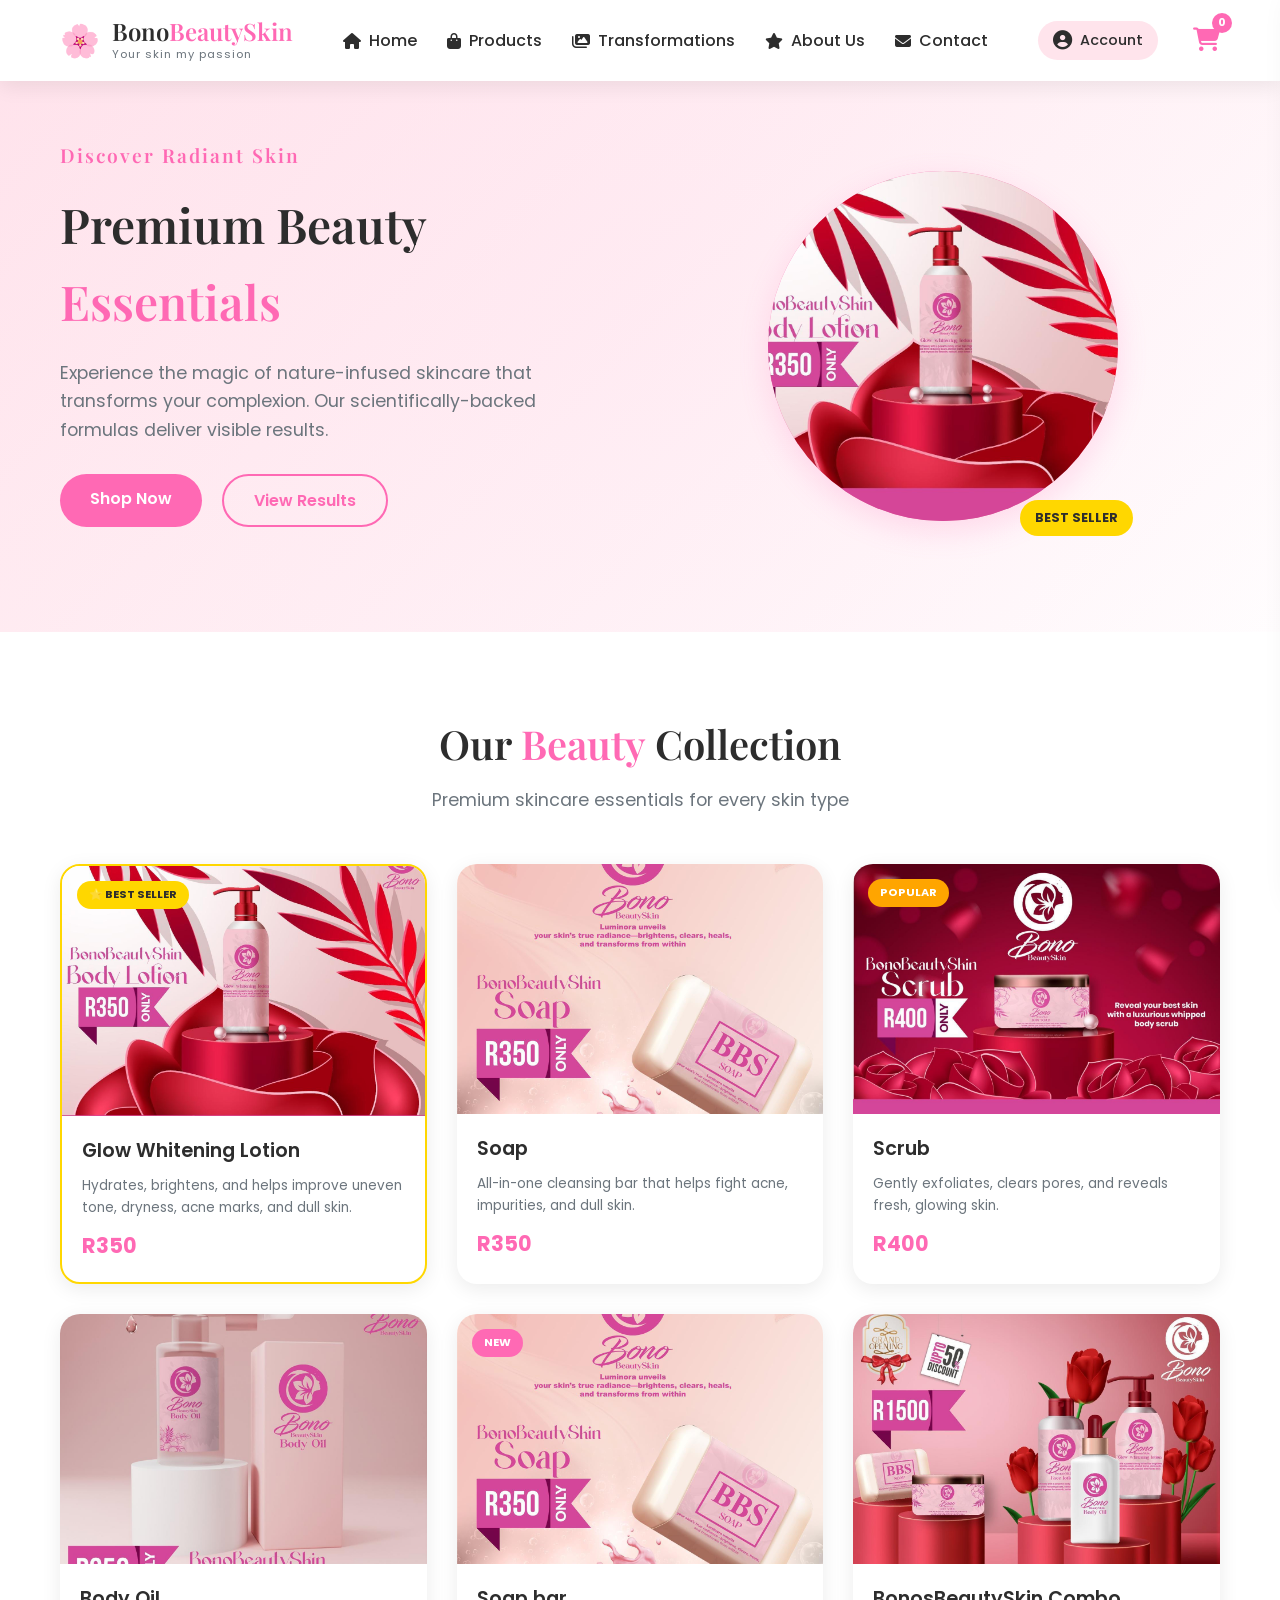
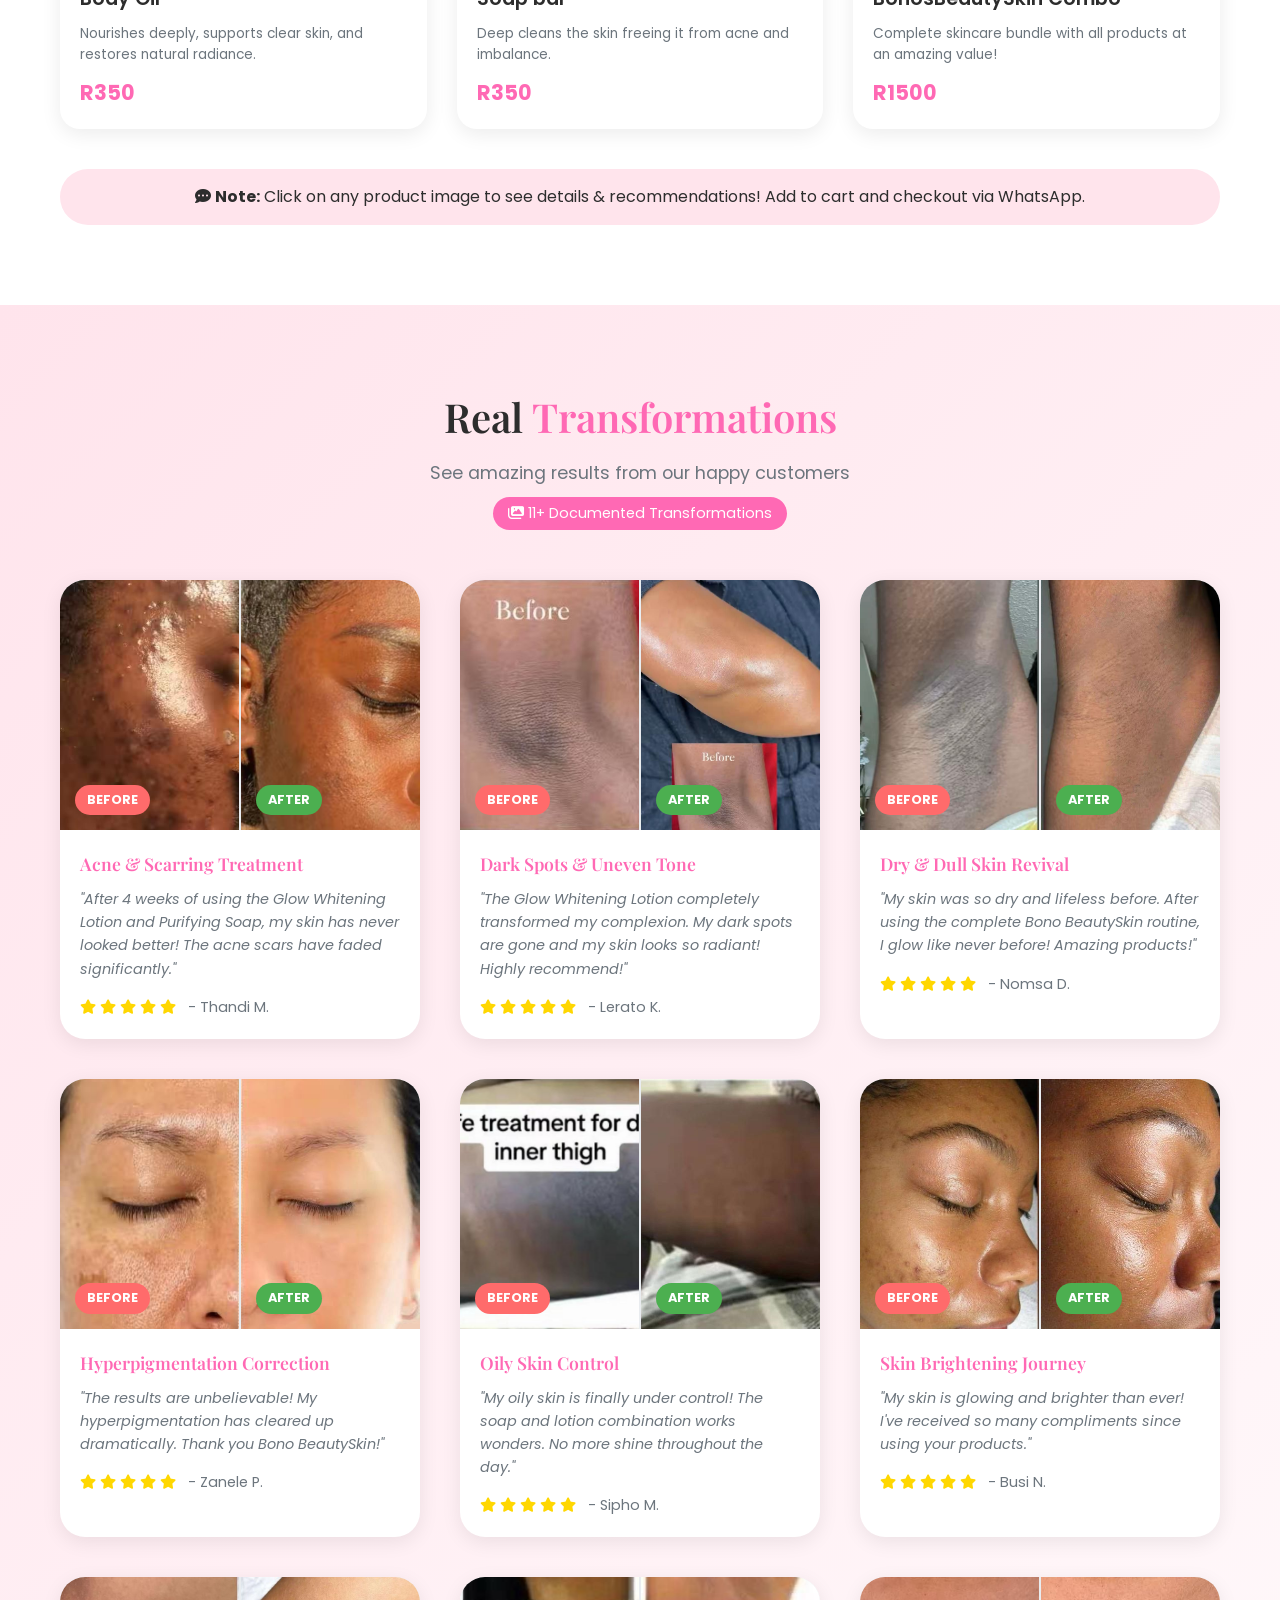
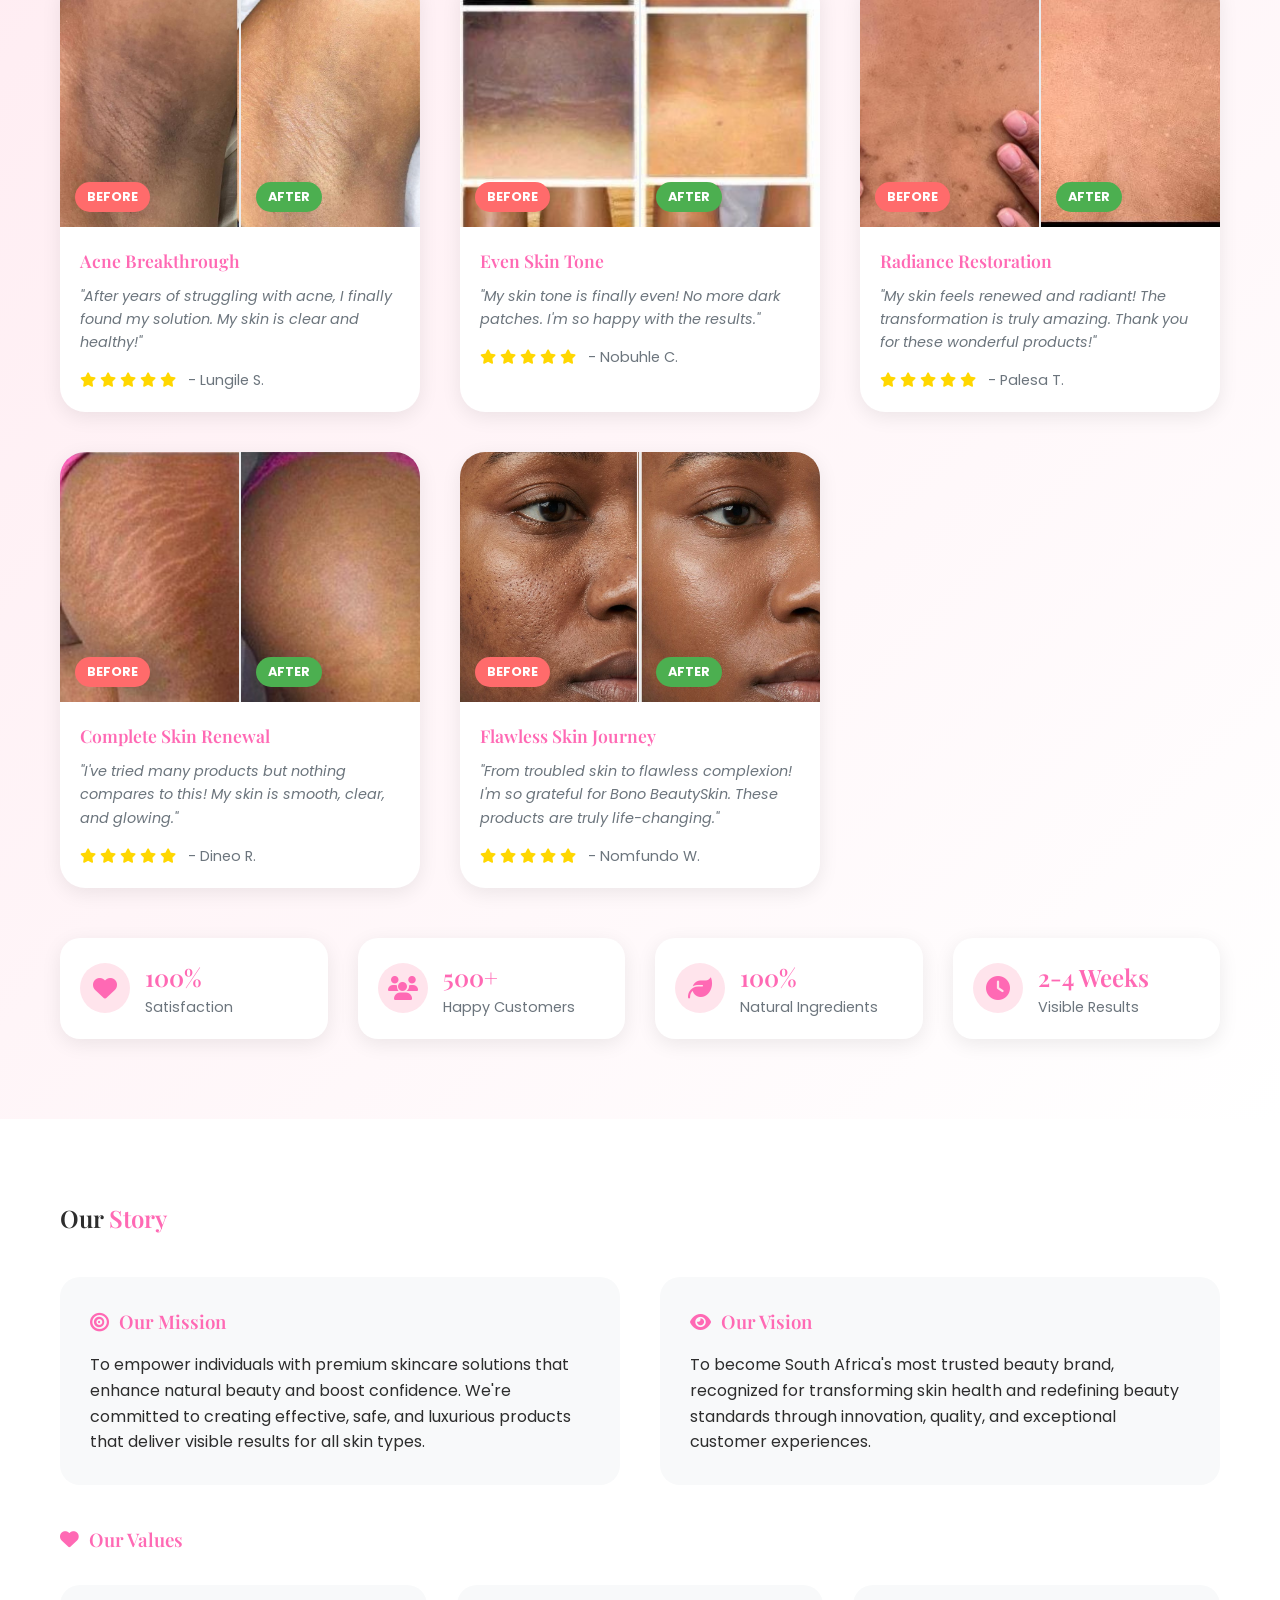
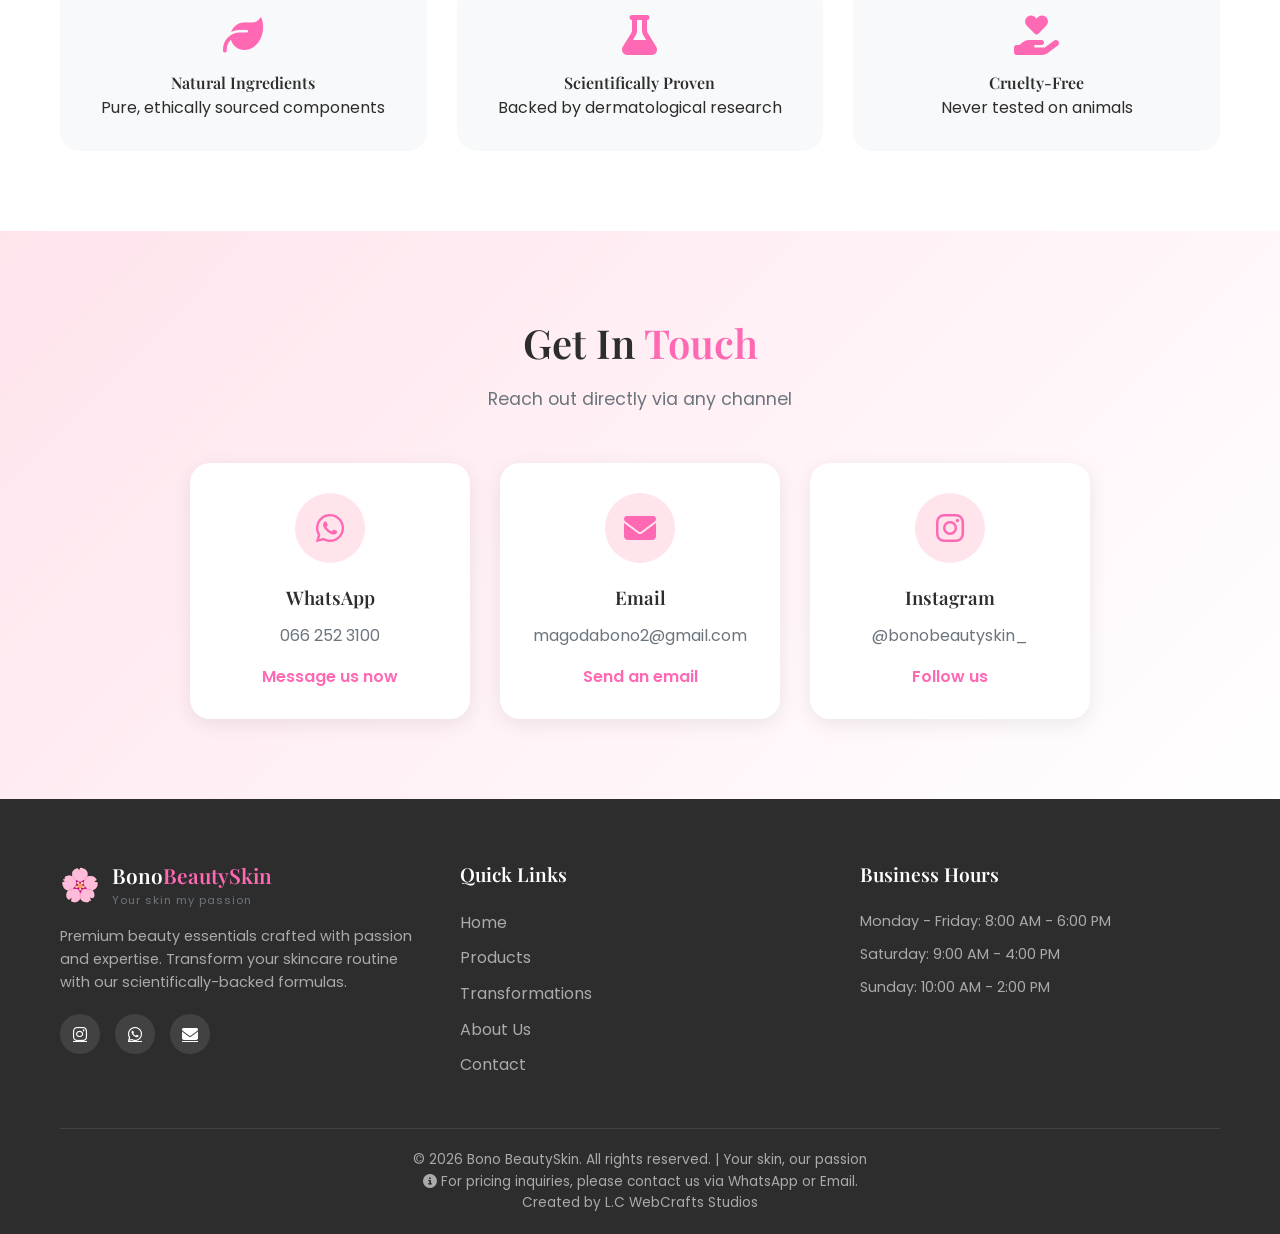
<file: index.html>
<!DOCTYPE html>
<html lang="en">
<head>
    <meta charset="UTF-8">
    <meta name="viewport" content="width=device-width, initial-scale=1.0, user-scalable=yes">
    <title>Bono BeautySkin - Your Skin, My Passion</title>
    <link rel="stylesheet" href="style.css">
    <link rel="stylesheet" href="https://cdnjs.cloudflare.com/ajax/libs/font-awesome/6.4.0/css/all.min.css">
    <link href="https://fonts.googleapis.com/css2?family=Poppins:wght@300;400;500;600;700;800&family=Playfair+Display:wght@400;500;600;700;800&display=swap" rel="stylesheet">
</head>
<body>
    <!-- Header with Navigation -->
    <header class="header">
        <div class="container">
            <nav class="navbar">
                <div class="logo">
                    <div class="logo-icon">🌸</div>
                    <div class="logo-text">
                        <h1>Bono<span>BeautySkin</span></h1>
                        <p class="slogan">Your skin my passion</p>
                    </div>
                </div>
                
                <div class="nav-toggle" id="navToggle">
                    <i class="fas fa-bars"></i>
                </div>
                
                <ul class="nav-menu" id="navMenu">
                    <li><a href="#home"><i class="fas fa-home"></i> Home</a></li>
                    <li><a href="#products"><i class="fas fa-shopping-bag"></i> Products</a></li>
                    <li><a href="#before-after"><i class="fas fa-images"></i> Transformations</a></li>
                    <li><a href="#about"><i class="fas fa-star"></i> About Us</a></li>
                    <li><a href="#contact"><i class="fas fa-envelope"></i> Contact</a></li>
                </ul>
                
                <div class="user-controls">
                    <div class="user-icon" id="userIcon">
                        <i class="fas fa-user-circle"></i>
                        <span id="userNameDisplay">Account</span>
                    </div>
                    <div class="cart-icon" id="cartIcon">
                        <i class="fas fa-shopping-cart"></i>
                        <span class="cart-count" id="cartCount">0</span>
                    </div>
                </div>
            </nav>
        </div>
    </header>

    <!-- Login/Register Modal -->
    <div class="auth-modal" id="authModal">
        <div class="auth-overlay"></div>
        <div class="auth-container">
            <button class="auth-close" id="authClose"><i class="fas fa-times"></i></button>
            
            <!-- Login Form -->
            <div class="auth-form login-form active" id="loginForm">
                <div class="auth-header">
                    <h2>Welcome Back</h2>
                    <p>Sign in to access your account</p>
                </div>
                <form id="loginFormElement">
                    <div class="form-group">
                        <label><i class="fas fa-envelope"></i> Email Address</label>
                        <input type="email" id="loginEmail" required placeholder="Enter your email">
                    </div>
                    <div class="form-group">
                        <label><i class="fas fa-lock"></i> Password</label>
                        <input type="password" id="loginPassword" required placeholder="Enter your password">
                    </div>
                    <button type="submit" class="auth-btn">Sign In</button>
                </form>
                <div class="auth-footer">
                    <p>Don't have an account? <a href="#" id="showRegister">Create Account</a></p>
                </div>
            </div>
            
            <!-- Register Form -->
            <div class="auth-form register-form" id="registerForm">
                <div class="auth-header">
                    <h2>Create Account</h2>
                    <p>Join Bono BeautySkin family</p>
                </div>
                <form id="registerFormElement">
                    <div class="form-group">
                        <label><i class="fas fa-user"></i> Full Name</label>
                        <input type="text" id="regName" required placeholder="Enter your full name">
                    </div>
                    <div class="form-group">
                        <label><i class="fas fa-envelope"></i> Email Address</label>
                        <input type="email" id="regEmail" required placeholder="Enter your email">
                    </div>
                    <div class="form-group">
                        <label><i class="fas fa-phone"></i> Phone Number</label>
                        <input type="tel" id="regPhone" required placeholder="Enter your phone number">
                    </div>
                    <div class="form-group">
                        <label><i class="fas fa-lock"></i> Password</label>
                        <input type="password" id="regPassword" required placeholder="Create a password (min 6 characters)">
                    </div>
                    <div class="form-group">
                        <label><i class="fas fa-check-circle"></i> Confirm Password</label>
                        <input type="password" id="regConfirmPassword" required placeholder="Confirm your password">
                    </div>
                    <button type="submit" class="auth-btn">Create Account</button>
                </form>
                <div class="auth-footer">
                    <p>Already have an account? <a href="#" id="showLogin">Sign In</a></p>
                </div>
            </div>
        </div>
    </div>

    <!-- User Menu Dropdown -->
    <div class="user-menu" id="userMenu">
        <div class="user-menu-header">
            <i class="fas fa-user-circle"></i>
            <div>
                <h4 id="userMenuName">User Name</h4>
                <p id="userMenuEmail">user@email.com</p>
            </div>
        </div>
        <div class="user-menu-items">
            <a href="dashboard.html"><i class="fas fa-tachometer-alt"></i> Dashboard</a>
            <a href="#" id="logoutBtn"><i class="fas fa-sign-out-alt"></i> Logout</a>
        </div>
    </div>

    <!-- Cart Sidebar -->
    <div class="cart-sidebar" id="cartSidebar">
        <div class="cart-header">
            <h3><i class="fas fa-shopping-bag"></i> Your Cart</h3>
            <button class="close-cart" id="closeCart"><i class="fas fa-times"></i></button>
        </div>
        <div class="cart-items" id="cartItems">
            <div class="empty-cart">
                <i class="fas fa-shopping-cart"></i>
                <p>Your cart is empty</p>
                <span>Add some beautiful products!</span>
            </div>
        </div>
        <div class="cart-footer">
            <div class="cart-total">
                <span>Total:</span>
                <span id="cartTotal">R0</span>
            </div>
            <button class="checkout-btn" id="checkoutBtn">
                <i class="fab fa-whatsapp"></i> Send Receipt via WhatsApp
            </button>
            <button class="clear-cart-btn" id="clearCartBtn">
                <i class="fas fa-trash-alt"></i> Clear Cart
            </button>
        </div>
    </div>
    <div class="cart-overlay" id="cartOverlay"></div>

    <!-- Hero Section -->
    <section id="home" class="hero">
        <div class="container">
            <div class="hero-content">
                <div class="hero-text">
                    <h2>Discover Radiant Skin</h2>
                    <h1>Premium Beauty <span class="highlight">Essentials</span></h1>
                    <p class="hero-subtitle">Experience the magic of nature-infused skincare that transforms your complexion. Our scientifically-backed formulas deliver visible results.</p>
                    <div class="hero-buttons">
                        <a href="#products" class="btn btn-primary">Shop Now</a>
                        <a href="#before-after" class="btn btn-secondary">View Results</a>
                    </div>
                </div>
                <div class="hero-image">
                    <div class="hero-image-container">
                        <div class="hero-product-img" style="background-image: url('images/products/product1.jpg');"></div>
                        <div class="product-badge">BEST SELLER</div>
                    </div>
                </div>
            </div>
        </div>
    </section>

    <!-- Featured Products Section -->
    <section id="products" class="products">
        <div class="container">
            <div class="section-header">
                <h2>Our <span class="highlight">Beauty</span> Collection</h2>
                <p>Premium skincare essentials for every skin type</p>
            </div>
            
            <div class="products-grid">
                <!-- Product 1 - Glow Whitening Lotion -->
                <div class="product-card featured" data-id="1">
                    <div class="product-image" style="background-image: url('images/products/product1.jpg');">
                        <div class="product-overlay">
                            <button class="quick-view"><i class="fas fa-eye"></i> Quick View</button>
                            <button class="add-to-cart-btn" data-id="1"><i class="fas fa-cart-plus"></i> Add to Cart</button>
                        </div>
                        <span class="product-badge-best">⭐ BEST SELLER</span>
                    </div>
                    <div class="product-info">
                        <h3>Glow Whitening Lotion</h3>
                        <p>Hydrates, brightens, and helps improve uneven tone, dryness, acne marks, and dull skin.</p>
                        <div class="product-price">R350</div>
                    </div>
                </div>

                <!-- Product 2 -->
                <div class="product-card" data-id="2">
                    <div class="product-image" style="background-image: url('images/products/product2.jpg');">
                        <div class="product-overlay">
                            <button class="quick-view"><i class="fas fa-eye"></i> Quick View</button>
                            <button class="add-to-cart-btn" data-id="2"><i class="fas fa-cart-plus"></i> Add to Cart</button>
                        </div>
                    </div>
                    <div class="product-info">
                        <h3>Soap</h3>
                        <p>All-in-one cleansing bar that helps fight acne, impurities, and dull skin.</p>
                        <div class="product-price">R350</div>
                    </div>
                </div>

                <!-- Product 3 -->
                <div class="product-card" data-id="3">
                    <div class="product-image" style="background-image: url('images/products/product3.jpg');">
                        <div class="product-overlay">
                            <button class="quick-view"><i class="fas fa-eye"></i> Quick View</button>
                            <button class="add-to-cart-btn" data-id="3"><i class="fas fa-cart-plus"></i> Add to Cart</button>
                        </div>
                        <span class="product-badge-popular">POPULAR</span>
                    </div>
                    <div class="product-info">
                        <h3>Scrub</h3>
                        <p>Gently exfoliates, clears pores, and reveals fresh, glowing skin.</p>
                        <div class="product-price">R400</div>
                    </div>
                </div>

                <!-- Product 4 -->
                <div class="product-card" data-id="4">
                    <div class="product-image" style="background-image: url('images/products/product4.jpg');">
                        <div class="product-overlay">
                            <button class="quick-view"><i class="fas fa-eye"></i> Quick View</button>
                            <button class="add-to-cart-btn" data-id="4"><i class="fas fa-cart-plus"></i> Add to Cart</button>
                        </div>
                    </div>
                    <div class="product-info">
                        <h3>Body Oil</h3>
                        <p>Nourishes deeply, supports clear skin, and restores natural radiance.</p>
                        <div class="product-price">R350</div>
                    </div>
                </div>

                <!-- Product 5 -->
                <div class="product-card" data-id="5">
                    <div class="product-image" style="background-image: url('images/products/product5.jpg');">
                        <div class="product-overlay">
                            <button class="quick-view"><i class="fas fa-eye"></i> Quick View</button>
                            <button class="add-to-cart-btn" data-id="5"><i class="fas fa-cart-plus"></i> Add to Cart</button>
                        </div>
                        <span class="product-badge-new">NEW</span>
                    </div>
                    <div class="product-info">
                        <h3>Soap bar</h3>
                        <p>Deep cleans the skin freeing it from acne and imbalance.</p>
                        <div class="product-price">R350</div>
                    </div>
                </div>

                <!-- Product 6 -->
                <div class="product-card" data-id="6">
                    <div class="product-image" style="background-image: url('images/products/product6.jpg');">
                        <div class="product-overlay">
                            <button class="quick-view"><i class="fas fa-eye"></i> Quick View</button>
                            <button class="add-to-cart-btn" data-id="6"><i class="fas fa-cart-plus"></i> Add to Cart</button>
                        </div>
                    </div>
                    <div class="product-info">
                        <h3>BonosBeautySkin Combo</h3>
                        <p>Complete skincare bundle with all products at an amazing value!</p>
                        <div class="product-price">R1500</div>
                    </div>
                </div>
            </div>
            
            <div class="price-note">
                <p><i class="fas fa-comment-dots"></i> <strong>Note:</strong> Click on any product image to see details & recommendations! Add to cart and checkout via WhatsApp.</p>
            </div>
        </div>
    </section>

    <!-- Transformations Section with All 11 Images -->
    <section id="before-after" class="before-after">
        <div class="container">
            <div class="section-header">
                <h2>Real <span class="highlight">Transformations</span></h2>
                <p>See amazing results from our happy customers</p>
                <div class="transform-count"><i class="fas fa-images"></i> 11+ Documented Transformations</div>
            </div>
            
            <div class="transformations-gallery">
                <!-- Transformation 1 -->
                <div class="transformation-card">
                    <div class="transformation-images">
                        <div class="before-img" style="background-image: url('images/transformations/before1.jpg');">
                            <span class="label">BEFORE</span>
                        </div>
                        <div class="after-img" style="background-image: url('images/transformations/after1.jpg');">
                            <span class="label">AFTER</span>
                        </div>
                    </div>
                    <div class="transformation-info">
                        <h4>Acne & Scarring Treatment</h4>
                        <p>"After 4 weeks of using the Glow Whitening Lotion and Purifying Soap, my skin has never looked better! The acne scars have faded significantly."</p>
                        <div class="customer-rating">
                            <i class="fas fa-star"></i>
                            <i class="fas fa-star"></i>
                            <i class="fas fa-star"></i>
                            <i class="fas fa-star"></i>
                            <i class="fas fa-star"></i>
                            <span>- Thandi M.</span>
                        </div>
                    </div>
                </div>

                <!-- Transformation 2 -->
                <div class="transformation-card">
                    <div class="transformation-images">
                        <div class="before-img" style="background-image: url('images/transformations/before2.jpg');">
                            <span class="label">BEFORE</span>
                        </div>
                        <div class="after-img" style="background-image: url('images/transformations/after2.jpg');">
                            <span class="label">AFTER</span>
                        </div>
                    </div>
                    <div class="transformation-info">
                        <h4>Dark Spots & Uneven Tone</h4>
                        <p>"The Glow Whitening Lotion completely transformed my complexion. My dark spots are gone and my skin looks so radiant! Highly recommend!"</p>
                        <div class="customer-rating">
                            <i class="fas fa-star"></i>
                            <i class="fas fa-star"></i>
                            <i class="fas fa-star"></i>
                            <i class="fas fa-star"></i>
                            <i class="fas fa-star"></i>
                            <span>- Lerato K.</span>
                        </div>
                    </div>
                </div>

                <!-- Transformation 3 -->
                <div class="transformation-card">
                    <div class="transformation-images">
                        <div class="before-img" style="background-image: url('images/transformations/before3.jpg');">
                            <span class="label">BEFORE</span>
                        </div>
                        <div class="after-img" style="background-image: url('images/transformations/after3.jpg');">
                            <span class="label">AFTER</span>
                        </div>
                    </div>
                    <div class="transformation-info">
                        <h4>Dry & Dull Skin Revival</h4>
                        <p>"My skin was so dry and lifeless before. After using the complete Bono BeautySkin routine, I glow like never before! Amazing products!"</p>
                        <div class="customer-rating">
                            <i class="fas fa-star"></i>
                            <i class="fas fa-star"></i>
                            <i class="fas fa-star"></i>
                            <i class="fas fa-star"></i>
                            <i class="fas fa-star"></i>
                            <span>- Nomsa D.</span>
                        </div>
                    </div>
                </div>

                <!-- Transformation 4 -->
                <div class="transformation-card">
                    <div class="transformation-images">
                        <div class="before-img" style="background-image: url('images/transformations/before4.jpg');">
                            <span class="label">BEFORE</span>
                        </div>
                        <div class="after-img" style="background-image: url('images/transformations/after4.jpg');">
                            <span class="label">AFTER</span>
                        </div>
                    </div>
                    <div class="transformation-info">
                        <h4>Hyperpigmentation Correction</h4>
                        <p>"The results are unbelievable! My hyperpigmentation has cleared up dramatically. Thank you Bono BeautySkin!"</p>
                        <div class="customer-rating">
                            <i class="fas fa-star"></i>
                            <i class="fas fa-star"></i>
                            <i class="fas fa-star"></i>
                            <i class="fas fa-star"></i>
                            <i class="fas fa-star"></i>
                            <span>- Zanele P.</span>
                        </div>
                    </div>
                </div>

                <!-- Transformation 5 -->
                <div class="transformation-card">
                    <div class="transformation-images">
                        <div class="before-img" style="background-image: url('images/transformations/before5.jpg');">
                            <span class="label">BEFORE</span>
                        </div>
                        <div class="after-img" style="background-image: url('images/transformations/after5.jpg');">
                            <span class="label">AFTER</span>
                        </div>
                    </div>
                    <div class="transformation-info">
                        <h4>Oily Skin Control</h4>
                        <p>"My oily skin is finally under control! The soap and lotion combination works wonders. No more shine throughout the day."</p>
                        <div class="customer-rating">
                            <i class="fas fa-star"></i>
                            <i class="fas fa-star"></i>
                            <i class="fas fa-star"></i>
                            <i class="fas fa-star"></i>
                            <i class="fas fa-star"></i>
                            <span>- Sipho M.</span>
                        </div>
                    </div>
                </div>

                <!-- Transformation 6 -->
                <div class="transformation-card">
                    <div class="transformation-images">
                        <div class="before-img" style="background-image: url('images/transformations/before6.jpg');">
                            <span class="label">BEFORE</span>
                        </div>
                        <div class="after-img" style="background-image: url('images/transformations/after6.jpg');">
                            <span class="label">AFTER</span>
                        </div>
                    </div>
                    <div class="transformation-info">
                        <h4>Skin Brightening Journey</h4>
                        <p>"My skin is glowing and brighter than ever! I've received so many compliments since using your products."</p>
                        <div class="customer-rating">
                            <i class="fas fa-star"></i>
                            <i class="fas fa-star"></i>
                            <i class="fas fa-star"></i>
                            <i class="fas fa-star"></i>
                            <i class="fas fa-star"></i>
                            <span>- Busi N.</span>
                        </div>
                    </div>
                </div>

                <!-- Transformation 7 -->
                <div class="transformation-card">
                    <div class="transformation-images">
                        <div class="before-img" style="background-image: url('images/transformations/before7.jpg');">
                            <span class="label">BEFORE</span>
                        </div>
                        <div class="after-img" style="background-image: url('images/transformations/after7.jpg');">
                            <span class="label">AFTER</span>
                        </div>
                    </div>
                    <div class="transformation-info">
                        <h4>Acne Breakthrough</h4>
                        <p>"After years of struggling with acne, I finally found my solution. My skin is clear and healthy!"</p>
                        <div class="customer-rating">
                            <i class="fas fa-star"></i>
                            <i class="fas fa-star"></i>
                            <i class="fas fa-star"></i>
                            <i class="fas fa-star"></i>
                            <i class="fas fa-star"></i>
                            <span>- Lungile S.</span>
                        </div>
                    </div>
                </div>

                <!-- Transformation 8 -->
                <div class="transformation-card">
                    <div class="transformation-images">
                        <div class="before-img" style="background-image: url('images/transformations/before8.jpg');">
                            <span class="label">BEFORE</span>
                        </div>
                        <div class="after-img" style="background-image: url('images/transformations/after8.jpg');">
                            <span class="label">AFTER</span>
                        </div>
                    </div>
                    <div class="transformation-info">
                        <h4>Even Skin Tone</h4>
                        <p>"My skin tone is finally even! No more dark patches. I'm so happy with the results."</p>
                        <div class="customer-rating">
                            <i class="fas fa-star"></i>
                            <i class="fas fa-star"></i>
                            <i class="fas fa-star"></i>
                            <i class="fas fa-star"></i>
                            <i class="fas fa-star"></i>
                            <span>- Nobuhle C.</span>
                        </div>
                    </div>
                </div>

                <!-- Transformation 9 -->
                <div class="transformation-card">
                    <div class="transformation-images">
                        <div class="before-img" style="background-image: url('images/transformations/before9.jpg');">
                            <span class="label">BEFORE</span>
                        </div>
                        <div class="after-img" style="background-image: url('images/transformations/after9.jpg');">
                            <span class="label">AFTER</span>
                        </div>
                    </div>
                    <div class="transformation-info">
                        <h4>Radiance Restoration</h4>
                        <p>"My skin feels renewed and radiant! The transformation is truly amazing. Thank you for these wonderful products!"</p>
                        <div class="customer-rating">
                            <i class="fas fa-star"></i>
                            <i class="fas fa-star"></i>
                            <i class="fas fa-star"></i>
                            <i class="fas fa-star"></i>
                            <i class="fas fa-star"></i>
                            <span>- Palesa T.</span>
                        </div>
                    </div>
                </div>

                <!-- Transformation 10 -->
                <div class="transformation-card">
                    <div class="transformation-images">
                        <div class="before-img" style="background-image: url('images/transformations/before10.jpg');">
                            <span class="label">BEFORE</span>
                        </div>
                        <div class="after-img" style="background-image: url('images/transformations/after10.jpg');">
                            <span class="label">AFTER</span>
                        </div>
                    </div>
                    <div class="transformation-info">
                        <h4>Complete Skin Renewal</h4>
                        <p>"I've tried many products but nothing compares to this! My skin is smooth, clear, and glowing."</p>
                        <div class="customer-rating">
                            <i class="fas fa-star"></i>
                            <i class="fas fa-star"></i>
                            <i class="fas fa-star"></i>
                            <i class="fas fa-star"></i>
                            <i class="fas fa-star"></i>
                            <span>- Dineo R.</span>
                        </div>
                    </div>
                </div>

                <!-- Transformation 11 -->
                <div class="transformation-card">
                    <div class="transformation-images">
                        <div class="before-img" style="background-image: url('images/transformations/before11.jpg');">
                            <span class="label">BEFORE</span>
                        </div>
                        <div class="after-img" style="background-image: url('images/transformations/after11.jpg');">
                            <span class="label">AFTER</span>
                        </div>
                    </div>
                    <div class="transformation-info">
                        <h4>Flawless Skin Journey</h4>
                        <p>"From troubled skin to flawless complexion! I'm so grateful for Bono BeautySkin. These products are truly life-changing."</p>
                        <div class="customer-rating">
                            <i class="fas fa-star"></i>
                            <i class="fas fa-star"></i>
                            <i class="fas fa-star"></i>
                            <i class="fas fa-star"></i>
                            <i class="fas fa-star"></i>
                            <span>- Nomfundo W.</span>
                        </div>
                    </div>
                </div>
            </div>

            <div class="stats-banner">
                <div class="stat-item">
                    <div class="stat-icon"><i class="fas fa-heart"></i></div>
                    <div class="stat-content">
                        <h3>100%</h3>
                        <p>Satisfaction</p>
                    </div>
                </div>
                <div class="stat-item">
                    <div class="stat-icon"><i class="fas fa-users"></i></div>
                    <div class="stat-content">
                        <h3>500+</h3>
                        <p>Happy Customers</p>
                    </div>
                </div>
                <div class="stat-item">
                    <div class="stat-icon"><i class="fas fa-leaf"></i></div>
                    <div class="stat-content">
                        <h3>100%</h3>
                        <p>Natural Ingredients</p>
                    </div>
                </div>
                <div class="stat-item">
                    <div class="stat-icon"><i class="fas fa-clock"></i></div>
                    <div class="stat-content">
                        <h3>2-4 Weeks</h3>
                        <p>Visible Results</p>
                    </div>
                </div>
            </div>
        </div>
    </section>

    <!-- About Section -->
    <section id="about" class="about">
        <div class="container">
            <div class="about-text">
                <h2>Our <span class="highlight">Story</span></h2>
                <div class="mission-vision">
                    <div class="mission">
                        <h3><i class="fas fa-bullseye"></i> Our Mission</h3>
                        <p>To empower individuals with premium skincare solutions that enhance natural beauty and boost confidence. We're committed to creating effective, safe, and luxurious products that deliver visible results for all skin types.</p>
                    </div>
                    <div class="vision">
                        <h3><i class="fas fa-eye"></i> Our Vision</h3>
                        <p>To become South Africa's most trusted beauty brand, recognized for transforming skin health and redefining beauty standards through innovation, quality, and exceptional customer experiences.</p>
                    </div>
                </div>
                <div class="values">
                    <h3><i class="fas fa-heart"></i> Our Values</h3>
                    <div class="values-grid">
                        <div class="value-item">
                            <i class="fas fa-leaf"></i>
                            <h4>Natural Ingredients</h4>
                            <p>Pure, ethically sourced components</p>
                        </div>
                        <div class="value-item">
                            <i class="fas fa-flask"></i>
                            <h4>Scientifically Proven</h4>
                            <p>Backed by dermatological research</p>
                        </div>
                        <div class="value-item">
                            <i class="fas fa-hand-holding-heart"></i>
                            <h4>Cruelty-Free</h4>
                            <p>Never tested on animals</p>
                        </div>
                    </div>
                </div>
            </div>
        </div>
    </section>

    <!-- Contact Section -->
    <section id="contact" class="contact">
        <div class="container">
            <div class="section-header">
                <h2>Get In <span class="highlight">Touch</span></h2>
                <p>Reach out directly via any channel</p>
            </div>
            <div class="contact-info-full">
                <div class="contact-card">
                    <div class="contact-icon"><i class="fab fa-whatsapp"></i></div>
                    <div class="contact-details">
                        <h3>WhatsApp</h3>
                        <p>066 252 3100</p>
                        <a href="https://wa.me/27662523100" class="contact-link">Message us now</a>
                    </div>
                </div>
                <div class="contact-card">
                    <div class="contact-icon"><i class="fas fa-envelope"></i></div>
                    <div class="contact-details">
                        <h3>Email</h3>
                        <p>magodabono2@gmail.com</p>
                        <a href="mailto:magodabono2@gmail.com" class="contact-link">Send an email</a>
                    </div>
                </div>
                <div class="contact-card">
                    <div class="contact-icon"><i class="fab fa-instagram"></i></div>
                    <div class="contact-details">
                        <h3>Instagram</h3>
                        <p>@bonobeautyskin_</p>
                        <a href="https://instagram.com/bonobeautyskin_" class="contact-link">Follow us</a>
                    </div>
                </div>
            </div>
        </div>
    </section>

    <!-- Footer -->
    <footer class="footer">
        <div class="container">
            <div class="footer-content">
                <div class="footer-section">
                    <div class="logo">
                        <div class="logo-icon">🌸</div>
                        <div class="logo-text">
                            <h2>Bono<span>BeautySkin</span></h2>
                            <p class="slogan">Your skin my passion</p>
                        </div>
                    </div>
                    <p class="footer-description">Premium beauty essentials crafted with passion and expertise. Transform your skincare routine with our scientifically-backed formulas.</p>
                    <div class="social-links">
                        <a href="https://instagram.com/bonobeautyskin_" class="social-link"><i class="fab fa-instagram"></i></a>
                        <a href="https://wa.me/27662523100" class="social-link"><i class="fab fa-whatsapp"></i></a>
                        <a href="mailto:magodabono2@gmail.com" class="social-link"><i class="fas fa-envelope"></i></a>
                    </div>
                </div>
                <div class="footer-section">
                    <h3>Quick Links</h3>
                    <ul>
                        <li><a href="#home">Home</a></li>
                        <li><a href="#products">Products</a></li>
                        <li><a href="#before-after">Transformations</a></li>
                        <li><a href="#about">About Us</a></li>
                        <li><a href="#contact">Contact</a></li>
                    </ul>
                </div>
                <div class="footer-section">
                    <h3>Business Hours</h3>
                    <ul class="business-hours">
                        <li>Monday - Friday: 8:00 AM - 6:00 PM</li>
                        <li>Saturday: 9:00 AM - 4:00 PM</li>
                        <li>Sunday: 10:00 AM - 2:00 PM</li>
                    </ul>
                </div>
            </div>
            <div class="footer-bottom">
                <p>&copy; <span id="currentYear"></span> Bono BeautySkin. All rights reserved. | Your skin, our passion</p>
                <p class="price-disclaimer"><i class="fas fa-info-circle"></i> For pricing inquiries, please contact us via WhatsApp or Email.</p>
                <p class="created-by">Created by L.C WebCrafts Studios</p>
            </div>
        </div>
    </footer>

    <!-- Product Modal -->
    <div class="product-modal" id="productModal">
        <div class="modal-overlay" id="modalOverlay"></div>
        <div class="modal-content">
            <button class="modal-close" id="modalClose"><i class="fas fa-times"></i></button>
            <div id="modalProductContent"></div>
        </div>
    </div>

    <script src="auth.js"></script>
    <script src="script.js"></script>
</body>
</html>
</file>
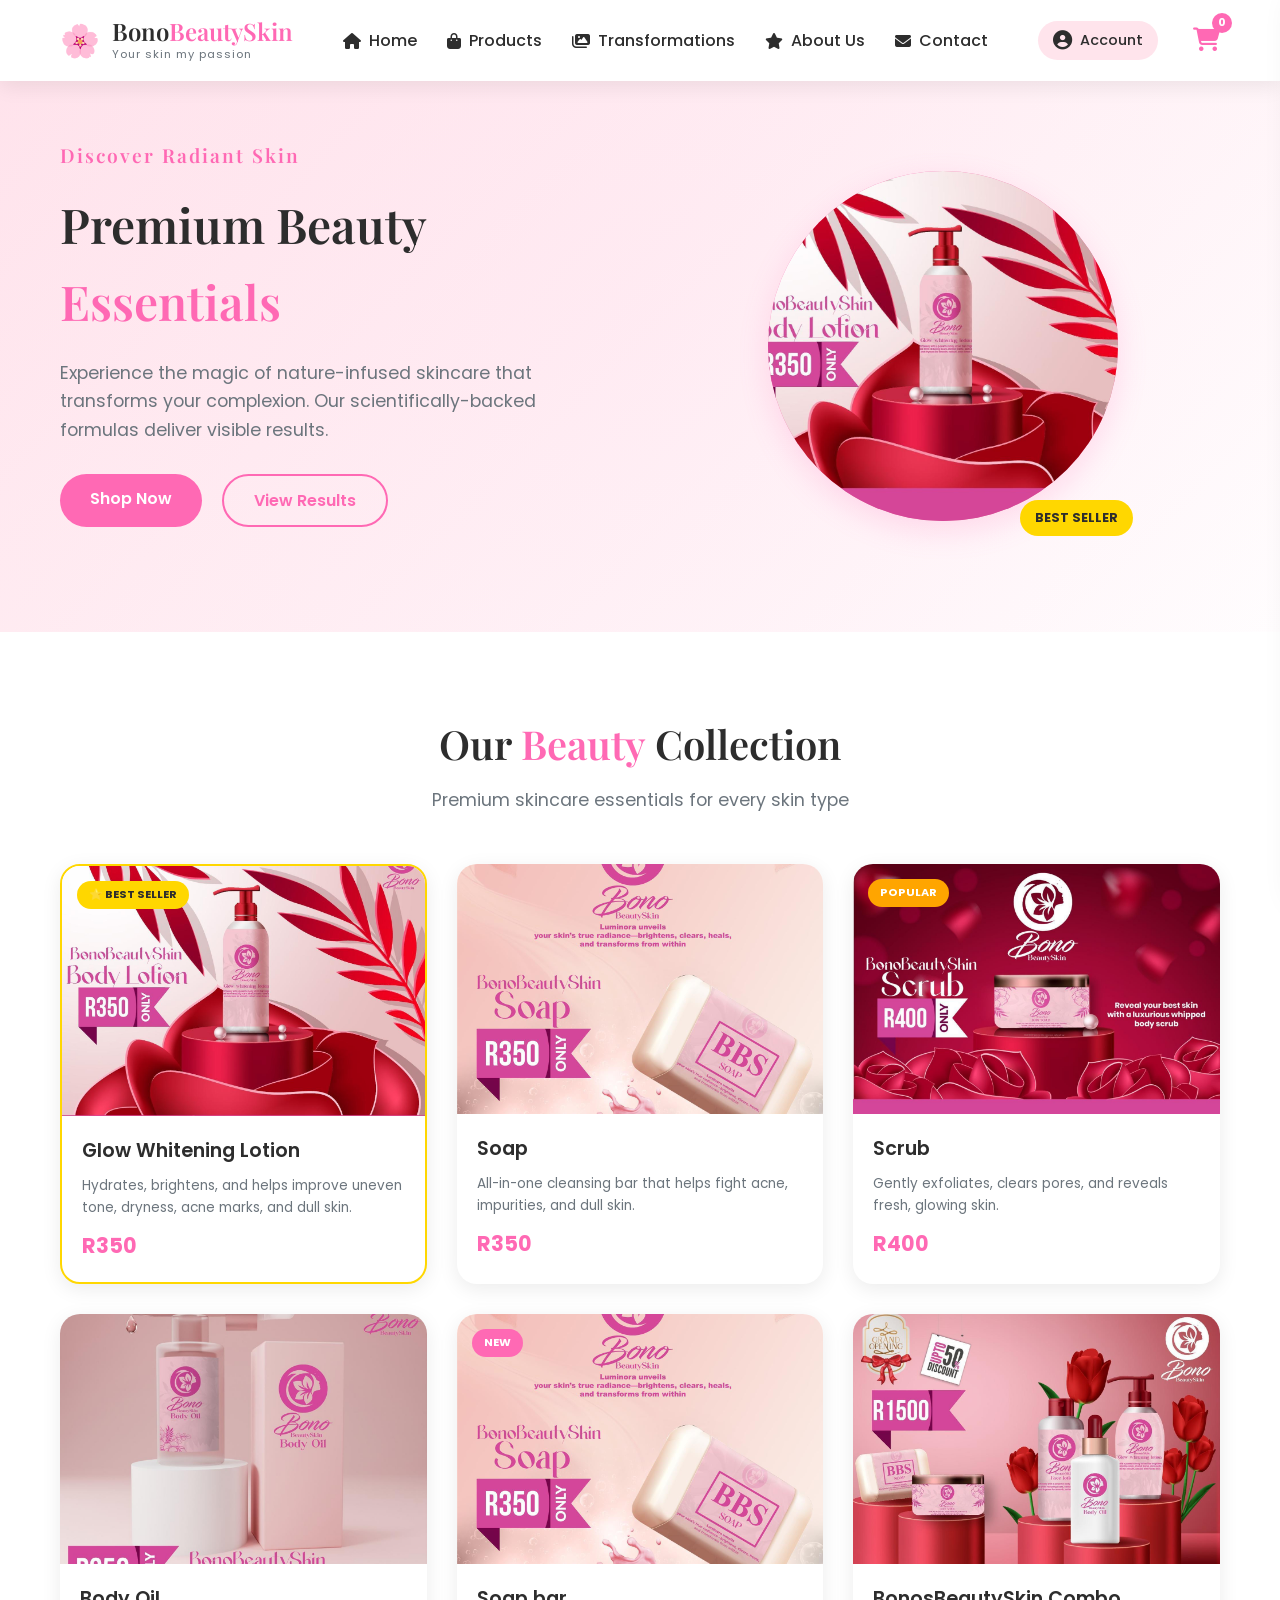
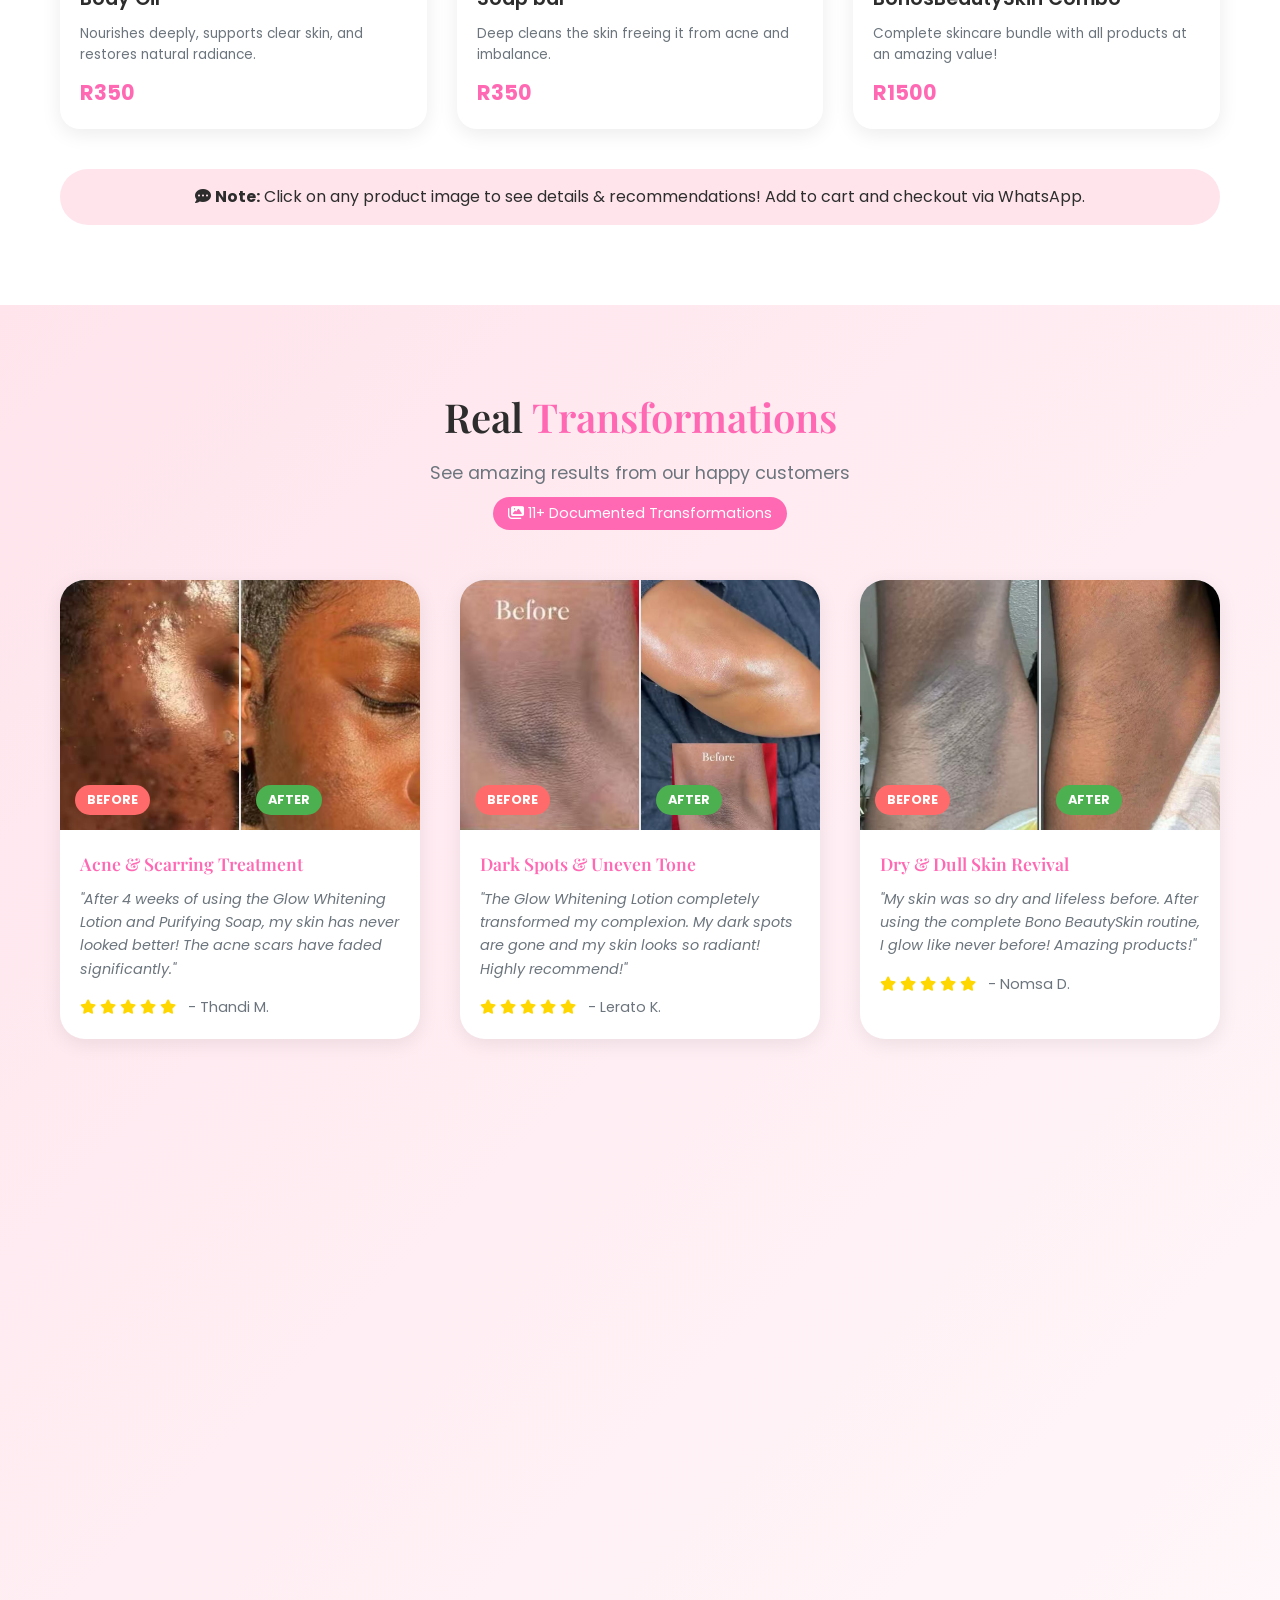
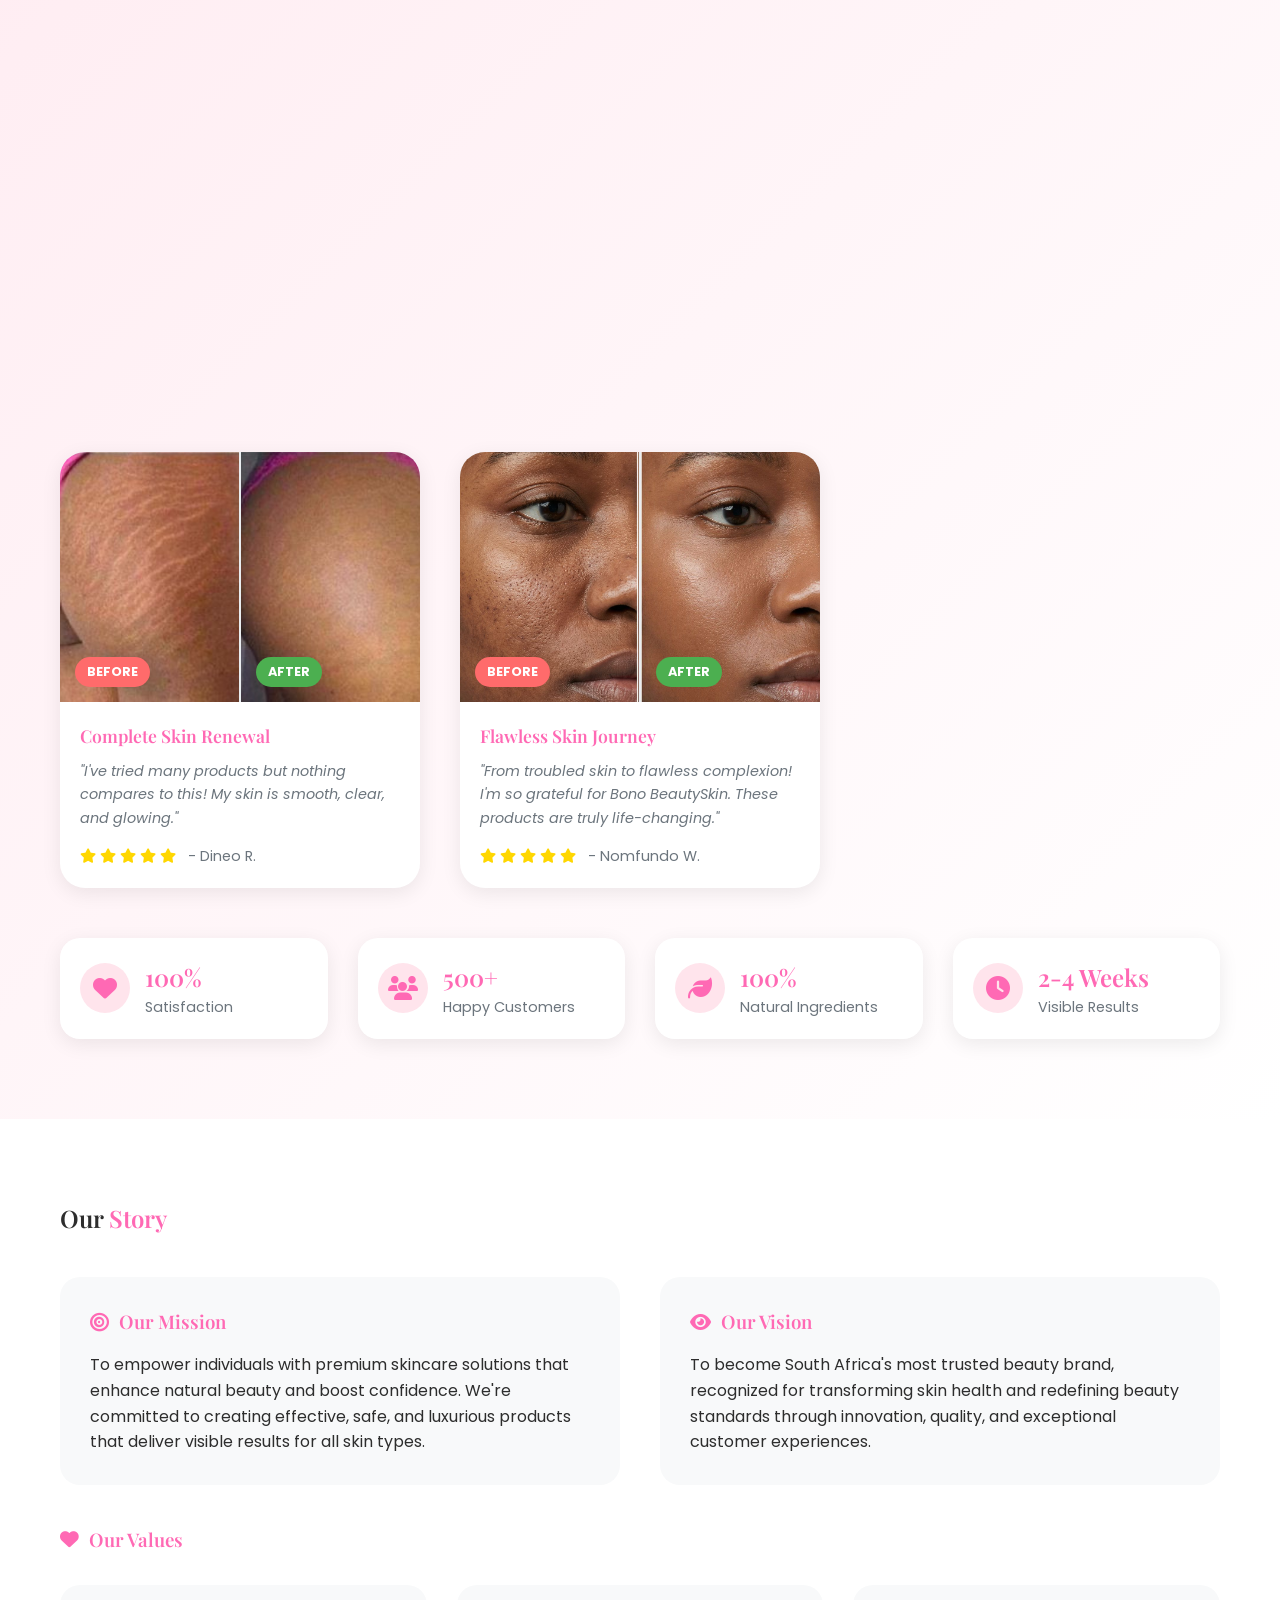
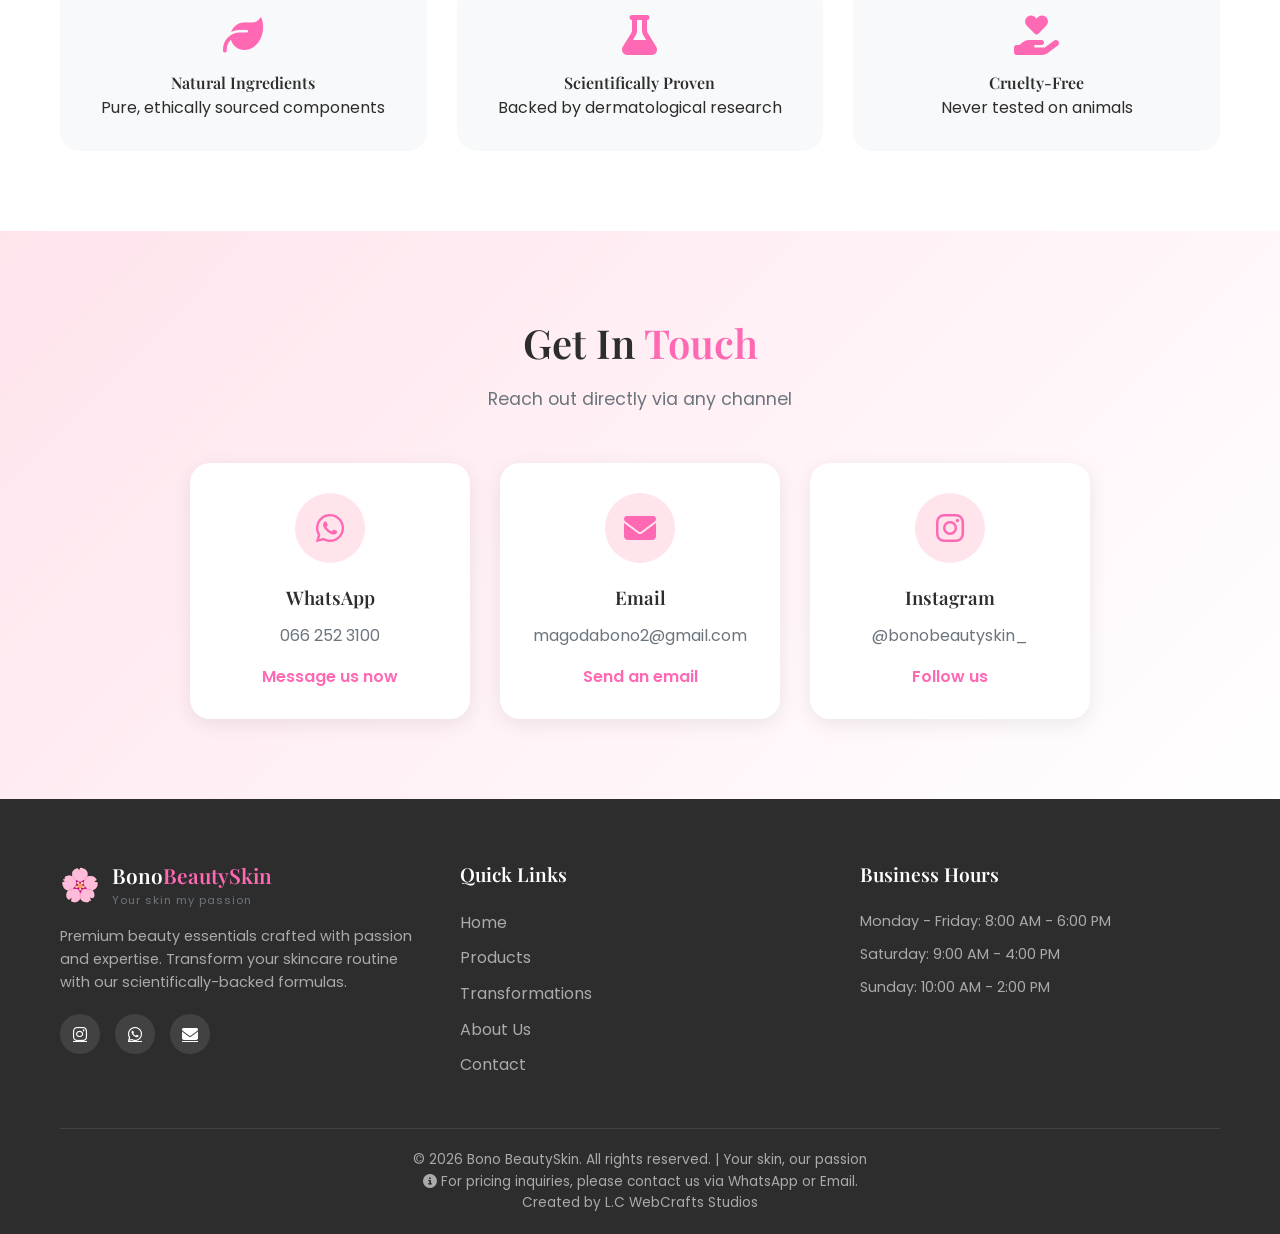
<file: dashboard.html>
<!DOCTYPE html>
<html lang="en">
<head>
    <meta charset="UTF-8">
    <meta name="viewport" content="width=device-width, initial-scale=1.0, user-scalable=yes">
    <title>My Dashboard - Bono BeautySkin</title>
    <link rel="stylesheet" href="style.css">
    <link rel="stylesheet" href="https://cdnjs.cloudflare.com/ajax/libs/font-awesome/6.4.0/css/all.min.css">
    <link href="https://fonts.googleapis.com/css2?family=Poppins:wght@300;400;500;600;700;800&family=Playfair+Display:wght@400;500;600;700;800&display=swap" rel="stylesheet">
    <style>
        .dashboard-container {
            padding: 120px 0 80px;
            min-height: 100vh;
            background: linear-gradient(135deg, #ffe4ec 0%, #ffffff 100%);
        }
        
        .dashboard-header {
            background: linear-gradient(135deg, #ff69b4, #db7093);
            color: white;
            padding: 40px;
            border-radius: 30px;
            margin-bottom: 40px;
            text-align: center;
        }
        
        .dashboard-header h1 {
            font-size: 2rem;
            margin-bottom: 10px;
        }
        
        .dashboard-stats {
            display: grid;
            grid-template-columns: repeat(auto-fit, minmax(250px, 1fr));
            gap: 30px;
            margin-bottom: 40px;
        }
        
        .stat-card {
            background: white;
            padding: 30px;
            border-radius: 20px;
            text-align: center;
            box-shadow: 0 5px 20px rgba(0, 0, 0, 0.08);
            transition: all 0.3s ease;
        }
        
        .stat-card:hover {
            transform: translateY(-5px);
            box-shadow: 0 10px 30px rgba(255, 105, 180, 0.2);
        }
        
        .stat-card i {
            font-size: 3rem;
            color: #ff69b4;
            margin-bottom: 15px;
        }
        
        .stat-card h3 {
            font-size: 1.8rem;
            margin-bottom: 5px;
        }
        
        .stat-card p {
            color: #6c757d;
        }
        
        .orders-section {
            background: white;
            border-radius: 30px;
            padding: 30px;
            box-shadow: 0 5px 20px rgba(0, 0, 0, 0.08);
        }
        
        .orders-section h2 {
            margin-bottom: 20px;
            color: #ff69b4;
        }
        
        .order-card {
            border: 1px solid #e9ecef;
            border-radius: 15px;
            padding: 20px;
            margin-bottom: 20px;
            transition: all 0.3s ease;
        }
        
        .order-card:hover {
            box-shadow: 0 5px 15px rgba(0, 0, 0, 0.1);
        }
        
        .order-header {
            display: flex;
            justify-content: space-between;
            align-items: center;
            margin-bottom: 15px;
            padding-bottom: 10px;
            border-bottom: 1px solid #e9ecef;
        }
        
        .order-id {
            font-weight: bold;
            color: #ff69b4;
        }
        
        .order-date {
            color: #6c757d;
            font-size: 0.9rem;
        }
        
        .order-items {
            margin-top: 15px;
        }
        
        .order-item {
            display: flex;
            justify-content: space-between;
            padding: 8px 0;
            border-bottom: 1px solid #f0f0f0;
        }
        
        .order-total {
            margin-top: 15px;
            text-align: right;
            font-weight: bold;
            font-size: 1.2rem;
            color: #ff69b4;
        }
        
        .empty-orders {
            text-align: center;
            padding: 60px;
            color: #6c757d;
        }
        
        .empty-orders i {
            font-size: 4rem;
            margin-bottom: 20px;
            color: #ffb6c1;
        }
        
        .profile-section {
            background: white;
            border-radius: 30px;
            padding: 30px;
            margin-bottom: 40px;
            box-shadow: 0 5px 20px rgba(0, 0, 0, 0.08);
        }
        
        .profile-info {
            display: grid;
            grid-template-columns: repeat(auto-fit, minmax(300px, 1fr));
            gap: 20px;
        }
        
        .info-item {
            padding: 15px;
            background: #f8f9fa;
            border-radius: 15px;
        }
        
        .info-item label {
            font-weight: 600;
            color: #ff69b4;
            display: block;
            margin-bottom: 5px;
        }
        
        .info-item p {
            font-size: 1.1rem;
            color: #2d2d2d;
        }
        
        .btn-back {
            display: inline-block;
            margin-top: 30px;
            padding: 12px 30px;
            background: #ff69b4;
            color: white;
            text-decoration: none;
            border-radius: 30px;
            transition: all 0.3s ease;
        }
        
        .btn-back:hover {
            background: #db7093;
            transform: translateY(-2px);
        }
    </style>
</head>
<body>
    <header class="header">
        <div class="container">
            <nav class="navbar">
                <div class="logo">
                    <div class="logo-icon">🌸</div>
                    <div class="logo-text">
                        <h1>Bono<span>BeautySkin</span></h1>
                        <p class="slogan">Your skin my passion</p>
                    </div>
                </div>
                
                <div class="nav-toggle" id="navToggle">
                    <i class="fas fa-bars"></i>
                </div>
                
                <ul class="nav-menu" id="navMenu">
                    <li><a href="index.html"><i class="fas fa-home"></i> Home</a></li>
                    <li><a href="index.html#products"><i class="fas fa-shopping-bag"></i> Products</a></li>
                    <li><a href="index.html#before-after"><i class="fas fa-images"></i> Transformations</a></li>
                    <li><a href="index.html#about"><i class="fas fa-star"></i> About Us</a></li>
                    <li><a href="index.html#contact"><i class="fas fa-envelope"></i> Contact</a></li>
                </ul>
                
                <div class="user-controls">
                    <div class="user-icon" id="userIcon">
                        <i class="fas fa-user-circle"></i>
                        <span id="userNameDisplay">Account</span>
                    </div>
                </div>
            </nav>
        </div>
    </header>

    <div class="dashboard-container">
        <div class="container">
            <div class="dashboard-header">
                <h1>Welcome, <span id="userName"></span>!</h1>
                <p>Manage your account and view your order history</p>
            </div>
            
            <div class="dashboard-stats">
                <div class="stat-card">
                    <i class="fas fa-shopping-bag"></i>
                    <h3 id="totalOrders">0</h3>
                    <p>Total Orders</p>
                </div>
                <div class="stat-card">
                    <i class="fas fa-calendar-alt"></i>
                    <h3 id="memberSince">-</h3>
                    <p>Member Since</p>
                </div>
                <div class="stat-card">
                    <i class="fas fa-heart"></i>
                    <h3>VIP Member</h3>
                    <p>Exclusive Benefits</p>
                </div>
            </div>
            
            <div class="profile-section">
                <h2 style="color: #ff69b4; margin-bottom: 20px;">Profile Information</h2>
                <div class="profile-info">
                    <div class="info-item">
                        <label>Full Name</label>
                        <p id="profileName">-</p>
                    </div>
                    <div class="info-item">
                        <label>Email Address</label>
                        <p id="profileEmail">-</p>
                    </div>
                    <div class="info-item">
                        <label>Phone Number</label>
                        <p id="profilePhone">-</p>
                    </div>
                </div>
            </div>
            
            <div class="orders-section">
                <h2>Order History</h2>
                <div id="ordersList"></div>
            </div>
            
            <a href="index.html" class="btn-back"><i class="fas fa-arrow-left"></i> Back to Shop</a>
        </div>
    </div>

    <footer class="footer">
        <div class="container">
            <div class="footer-content">
                <div class="footer-section">
                    <div class="logo">
                        <div class="logo-icon">🌸</div>
                        <div class="logo-text">
                            <h2>Bono<span>BeautySkin</span></h2>
                            <p class="slogan">Your skin my passion</p>
                        </div>
                    </div>
                    <p class="footer-description">Premium beauty essentials crafted with passion and expertise.</p>
                </div>
                <div class="footer-section">
                    <h3>Quick Links</h3>
                    <ul>
                        <li><a href="index.html">Home</a></li>
                        <li><a href="index.html#products">Products</a></li>
                        <li><a href="index.html#before-after">Transformations</a></li>
                    </ul>
                </div>
                <div class="footer-section">
                    <h3>Contact</h3>
                    <ul class="business-hours">
                        <li>WhatsApp: 066 252 3100</li>
                        <li>Email: magodabono2@gmail.com</li>
                        <li>Instagram: @bonobeautyskin_</li>
                    </ul>
                </div>
            </div>
            <div class="footer-bottom">
                <p>&copy; <span id="currentYear"></span> Bono BeautySkin. All rights reserved.</p>
            </div>
        </div>
    </footer>

    <script src="auth.js"></script>
    <script>
        // Dashboard specific code
        function loadDashboard() {
            const currentUser = auth.getCurrentUser();
            
            if (!currentUser) {
                window.location.href = 'index.html';
                return;
            }
            
            // Set user info
            document.getElementById('userName').textContent = currentUser.name;
            document.getElementById('profileName').textContent = currentUser.name;
            document.getElementById('profileEmail').textContent = currentUser.email;
            document.getElementById('profilePhone').textContent = currentUser.phone;
            document.getElementById('userNameDisplay').textContent = currentUser.name.split(' ')[0];
            
            // Get user data
            const userData = auth.users.find(u => u.id === currentUser.id);
            
            if (userData) {
                const joinDate = new Date(userData.createdAt);
                document.getElementById('memberSince').textContent = joinDate.toLocaleDateString('en-ZA');
                document.getElementById('totalOrders').textContent = userData.orders.length;
                
                // Display orders
                const ordersList = document.getElementById('ordersList');
                if (userData.orders.length === 0) {
                    ordersList.innerHTML = `
                        <div class="empty-orders">
                            <i class="fas fa-shopping-bag"></i>
                            <p>No orders yet!</p>
                            <p>Start shopping to see your order history here.</p>
                        </div>
                    `;
                } else {
                    ordersList.innerHTML = userData.orders.reverse().map(order => `
                        <div class="order-card">
                            <div class="order-header">
                                <span class="order-id">${order.orderId}</span>
                                <span class="order-date">${new Date(order.orderDate).toLocaleDateString('en-ZA')}</span>
                            </div>
                            <div class="order-items">
                                ${order.items.map(item => `
                                    <div class="order-item">
                                        <span>${item.name} × ${item.quantity}</span>
                                        <span>R${item.price * item.quantity}</span>
                                    </div>
                                `).join('')}
                            </div>
                            <div class="order-total">
                                Total: R${order.total}
                            </div>
                        </div>
                    `).join('');
                }
            }
        }
        
        document.addEventListener('DOMContentLoaded', loadDashboard);
    </script>
</body>
</html>
</file>
<file: style.css>
/* Reset & Base Styles */
* {
    margin: 0;
    padding: 0;
    box-sizing: border-box;
}

:root {
    --primary-pink: #ff69b4;
    --dark-pink: #db7093;
    --light-pink: #ffb6c1;
    --soft-pink: #ffe4ec;
    --text-dark: #2d2d2d;
    --text-light: #6c757d;
    --white: #ffffff;
    --light-gray: #f8f9fa;
    --medium-gray: #e9ecef;
    --shadow: 0 5px 20px rgba(0, 0, 0, 0.08);
    --shadow-hover: 0 10px 30px rgba(255, 105, 180, 0.2);
    --transition: all 0.3s ease;
}

body {
    font-family: 'Poppins', sans-serif;
    color: var(--text-dark);
    line-height: 1.6;
    overflow-x: hidden;
    background: var(--white);
}

.container {
    max-width: 1200px;
    margin: 0 auto;
    padding: 0 20px;
}

/* Typography */
h1, h2, h3, h4, h5, h6 {
    font-family: 'Playfair Display', serif;
    font-weight: 600;
}

.highlight {
    color: var(--primary-pink);
}

.section-header {
    text-align: center;
    margin-bottom: 50px;
}

.section-header h2 {
    font-size: 2.5rem;
    margin-bottom: 10px;
}

.section-header p {
    color: var(--text-light);
    font-size: 1.1rem;
}

/* Header & Navigation */
.header {
    position: fixed;
    top: 0;
    width: 100%;
    background: var(--white);
    box-shadow: var(--shadow);
    z-index: 1000;
    transition: var(--transition);
}

.navbar {
    display: flex;
    justify-content: space-between;
    align-items: center;
    padding: 15px 0;
}

.logo {
    display: flex;
    align-items: center;
    gap: 12px;
}

.logo-icon {
    font-size: 2rem;
}

.logo-text h1 {
    font-size: 1.5rem;
    margin: 0;
    line-height: 1.2;
}

.logo-text h1 span {
    color: var(--primary-pink);
}

.slogan {
    font-size: 0.7rem;
    color: var(--text-light);
    letter-spacing: 1px;
}

.nav-menu {
    display: flex;
    list-style: none;
    gap: 30px;
}

.nav-menu li a {
    text-decoration: none;
    color: var(--text-dark);
    font-weight: 500;
    transition: var(--transition);
    display: flex;
    align-items: center;
    gap: 8px;
}

.nav-menu li a:hover {
    color: var(--primary-pink);
}

.nav-toggle {
    display: none;
    font-size: 1.5rem;
    cursor: pointer;
}

/* Cart Icon */
.cart-icon {
    position: relative;
    cursor: pointer;
    font-size: 1.5rem;
    color: var(--primary-pink);
    transition: var(--transition);
    margin-left: 15px;
}

.cart-icon:hover {
    transform: scale(1.1);
}

.cart-count {
    position: absolute;
    top: -8px;
    right: -12px;
    background: var(--primary-pink);
    color: white;
    font-size: 0.7rem;
    font-weight: bold;
    width: 20px;
    height: 20px;
    border-radius: 50%;
    display: flex;
    align-items: center;
    justify-content: center;
}

/* Cart Sidebar */
.cart-sidebar {
    position: fixed;
    top: 0;
    right: -400px;
    width: 380px;
    height: 100vh;
    background: var(--white);
    box-shadow: -5px 0 30px rgba(0, 0, 0, 0.1);
    z-index: 2000;
    transition: right 0.4s cubic-bezier(0.2, 0.9, 0.4, 1.1);
    display: flex;
    flex-direction: column;
}

.cart-sidebar.open {
    right: 0;
}

.cart-overlay {
    position: fixed;
    top: 0;
    left: 0;
    width: 100%;
    height: 100%;
    background: rgba(0, 0, 0, 0.5);
    backdrop-filter: blur(5px);
    z-index: 1999;
    opacity: 0;
    visibility: hidden;
    transition: all 0.3s ease;
}

.cart-overlay.active {
    opacity: 1;
    visibility: visible;
}

.cart-header {
    padding: 20px;
    background: linear-gradient(135deg, var(--primary-pink), var(--dark-pink));
    color: white;
    display: flex;
    justify-content: space-between;
    align-items: center;
}

.cart-header h3 {
    margin: 0;
    font-size: 1.3rem;
}

.close-cart {
    background: none;
    border: none;
    color: white;
    font-size: 1.5rem;
    cursor: pointer;
    transition: var(--transition);
}

.close-cart:hover {
    transform: rotate(90deg);
}

.cart-items {
    flex: 1;
    overflow-y: auto;
    padding: 20px;
}

.empty-cart {
    text-align: center;
    padding: 50px 20px;
    color: var(--text-light);
}

.empty-cart i {
    font-size: 4rem;
    color: var(--light-pink);
    margin-bottom: 15px;
}

.empty-cart p {
    font-size: 1.1rem;
    margin-bottom: 5px;
}

.empty-cart span {
    font-size: 0.9rem;
}

.cart-item {
    display: flex;
    gap: 15px;
    margin-bottom: 20px;
    padding-bottom: 15px;
    border-bottom: 1px solid var(--medium-gray);
    animation: slideIn 0.3s ease;
}

.cart-item-img {
    width: 70px;
    height: 70px;
    background-size: cover !important;
    background-position: center !important;
    border-radius: 12px;
}

.cart-item-details {
    flex: 1;
}

.cart-item-details h4 {
    font-size: 1rem;
    margin-bottom: 5px;
    font-family: 'Poppins', sans-serif;
}

.cart-item-price {
    color: var(--primary-pink);
    font-weight: 600;
    font-size: 0.9rem;
}

.cart-item-quantity {
    display: flex;
    align-items: center;
    gap: 10px;
    margin-top: 8px;
}

.qty-btn {
    width: 28px;
    height: 28px;
    border-radius: 50%;
    border: none;
    background: var(--soft-pink);
    color: var(--primary-pink);
    cursor: pointer;
    font-weight: bold;
    transition: var(--transition);
}

.qty-btn:hover {
    background: var(--primary-pink);
    color: white;
    transform: scale(1.05);
}

.remove-item {
    background: none;
    border: none;
    color: #ff6b6b;
    cursor: pointer;
    font-size: 1rem;
    margin-left: auto;
    transition: var(--transition);
}

.remove-item:hover {
    transform: scale(1.1);
    color: #ff4444;
}

.cart-footer {
    padding: 20px;
    border-top: 1px solid var(--medium-gray);
}

.cart-total {
    font-size: 1.3rem;
    font-weight: bold;
    margin-bottom: 15px;
    display: flex;
    justify-content: space-between;
}

.checkout-btn, .clear-cart-btn {
    width: 100%;
    padding: 14px;
    border-radius: 30px;
    font-weight: 600;
    cursor: pointer;
    transition: var(--transition);
    display: flex;
    align-items: center;
    justify-content: center;
    gap: 10px;
    margin-bottom: 10px;
    border: none;
}

.checkout-btn {
    background: var(--primary-pink);
    color: white;
}

.checkout-btn:hover {
    background: var(--dark-pink);
    transform: translateY(-2px);
    box-shadow: 0 5px 15px rgba(255, 105, 180, 0.3);
}

.clear-cart-btn {
    background: transparent;
    color: var(--text-light);
    border: 1px solid var(--medium-gray);
}

.clear-cart-btn:hover {
    background: #ff6b6b;
    color: white;
    border-color: #ff6b6b;
}

/* Hero Section */
.hero {
    padding: 140px 0 80px;
    background: linear-gradient(135deg, var(--soft-pink) 0%, var(--white) 100%);
    position: relative;
    overflow: hidden;
}

.hero::before {
    content: '';
    position: absolute;
    top: -50%;
    right: -50%;
    width: 200%;
    height: 200%;
    background: radial-gradient(circle, rgba(255,105,180,0.05) 0%, transparent 70%);
    animation: rotate 20s linear infinite;
}

@keyframes rotate {
    from { transform: rotate(0deg); }
    to { transform: rotate(360deg); }
}

.hero-content {
    display: flex;
    align-items: center;
    gap: 50px;
    flex-wrap: wrap;
    position: relative;
    z-index: 1;
}

.hero-text {
    flex: 1;
}

.hero-text h2 {
    font-size: 1.2rem;
    color: var(--primary-pink);
    letter-spacing: 2px;
    margin-bottom: 15px;
}

.hero-text h1 {
    font-size: 3rem;
    margin-bottom: 20px;
}

.hero-subtitle {
    font-size: 1.1rem;
    color: var(--text-light);
    margin-bottom: 30px;
}

.hero-buttons {
    display: flex;
    gap: 20px;
    flex-wrap: wrap;
    margin-bottom: 25px;
}

.btn {
    padding: 12px 30px;
    border-radius: 30px;
    text-decoration: none;
    font-weight: 600;
    transition: var(--transition);
    display: inline-block;
}

.btn-primary {
    background: var(--primary-pink);
    color: white;
}

.btn-primary:hover {
    background: var(--dark-pink);
    transform: translateY(-2px);
    box-shadow: var(--shadow-hover);
}

.btn-secondary {
    border: 2px solid var(--primary-pink);
    color: var(--primary-pink);
}

.btn-secondary:hover {
    background: var(--primary-pink);
    color: white;
}

.hero-image {
    flex: 1;
    display: flex;
    justify-content: center;
}

.hero-image-container {
    width: 350px;
    height: 350px;
    background: linear-gradient(135deg, var(--primary-pink), var(--dark-pink));
    border-radius: 50%;
    position: relative;
    box-shadow: var(--shadow-hover);
    animation: float 3s ease-in-out infinite;
}

@keyframes float {
    0%, 100% { transform: translateY(0px); }
    50% { transform: translateY(-20px); }
}

.hero-product-img {
    width: 100%;
    height: 100%;
    background-size: cover;
    background-position: center;
    border-radius: 50%;
}

.product-badge {
    position: absolute;
    bottom: -15px;
    right: -15px;
    background: gold;
    color: #2d2d2d;
    padding: 8px 15px;
    border-radius: 20px;
    font-weight: bold;
    font-size: 0.8rem;
    animation: bounce 1s ease-in-out;
}

@keyframes bounce {
    0%, 100% { transform: translateY(0); }
    50% { transform: translateY(-10px); }
}

/* Products Section */
.products {
    padding: 80px 0;
    background: var(--white);
}

.products-grid {
    display: grid;
    grid-template-columns: repeat(auto-fill, minmax(300px, 1fr));
    gap: 30px;
}

.product-card {
    background: var(--white);
    border-radius: 20px;
    overflow: hidden;
    box-shadow: var(--shadow);
    transition: all 0.4s cubic-bezier(0.2, 0.9, 0.4, 1.1);
    animation: fadeInUp 0.6s ease-out;
}

.product-card:hover {
    transform: translateY(-10px);
    box-shadow: var(--shadow-hover);
}

.product-card.featured {
    border: 2px solid gold;
    position: relative;
}

.product-image {
    height: 250px;
    background-size: cover !important;
    background-position: center !important;
    position: relative;
    cursor: pointer;
    overflow: hidden;
}

.product-overlay {
    position: absolute;
    top: 0;
    left: 0;
    width: 100%;
    height: 100%;
    background: rgba(0, 0, 0, 0.7);
    display: flex;
    flex-direction: column;
    justify-content: center;
    align-items: center;
    gap: 15px;
    opacity: 0;
    transition: all 0.4s ease;
}

.product-card:hover .product-overlay {
    opacity: 1;
}

.quick-view, .add-to-cart-btn {
    padding: 10px 20px;
    border-radius: 30px;
    border: none;
    cursor: pointer;
    font-weight: 500;
    transition: all 0.3s ease;
}

.quick-view {
    background: var(--white);
    color: var(--primary-pink);
}

.add-to-cart-btn {
    background: var(--primary-pink);
    color: white;
}

.quick-view:hover, .add-to-cart-btn:hover {
    transform: scale(1.05);
}

.product-badge-best, .product-badge-popular, .product-badge-new {
    position: absolute;
    top: 15px;
    left: 15px;
    padding: 5px 12px;
    border-radius: 20px;
    font-size: 0.7rem;
    font-weight: bold;
}

.product-badge-best {
    background: gold;
    color: #2d2d2d;
}

.product-badge-popular {
    background: #ffa500;
    color: white;
}

.product-badge-new {
    background: var(--primary-pink);
    color: white;
}

.product-info {
    padding: 20px;
}

.product-info h3 {
    font-size: 1.2rem;
    margin-bottom: 8px;
    font-family: 'Poppins', sans-serif;
}

.product-info p {
    color: var(--text-light);
    font-size: 0.85rem;
    margin-bottom: 10px;
}

.product-price {
    font-size: 1.3rem;
    font-weight: 700;
    color: var(--primary-pink);
    margin-top: 10px;
}

.price-note {
    text-align: center;
    margin-top: 40px;
    padding: 15px;
    background: var(--soft-pink);
    border-radius: 50px;
}

/* Transformations Gallery */
.before-after {
    padding: 80px 0;
    background: linear-gradient(135deg, var(--soft-pink), var(--white));
}

.transformations-gallery {
    display: grid;
    grid-template-columns: repeat(auto-fill, minmax(350px, 1fr));
    gap: 40px;
    margin-bottom: 50px;
}

.transformation-card {
    background: var(--white);
    border-radius: 25px;
    overflow: hidden;
    box-shadow: var(--shadow);
    transition: all 0.4s ease;
    animation: fadeInUp 0.6s ease-out;
}

.transformation-card:hover {
    transform: translateY(-10px);
    box-shadow: var(--shadow-hover);
}

.transformation-images {
    display: grid;
    grid-template-columns: 1fr 1fr;
    gap: 2px;
    background: var(--medium-gray);
}

.before-img, .after-img {
    height: 250px;
    background-size: cover !important;
    background-position: center !important;
    position: relative;
    transition: transform 0.4s ease;
    overflow: hidden;
    cursor: pointer;
}

.before-img:hover, .after-img:hover {
    transform: scale(1.05);
}

.before-img .label, .after-img .label {
    position: absolute;
    bottom: 15px;
    left: 15px;
    background: rgba(0, 0, 0, 0.7);
    color: white;
    padding: 5px 12px;
    border-radius: 20px;
    font-size: 0.8rem;
    font-weight: bold;
    z-index: 2;
}

.before-img .label {
    background: #ff6b6b;
}

.after-img .label {
    background: #4caf50;
}

.transformation-info {
    padding: 20px;
}

.transformation-info h4 {
    font-size: 1.1rem;
    margin-bottom: 10px;
    color: var(--primary-pink);
}

.transformation-info p {
    color: var(--text-light);
    font-size: 0.9rem;
    margin-bottom: 15px;
    font-style: italic;
}

.customer-rating {
    color: gold;
    font-size: 0.9rem;
}

.customer-rating span {
    color: var(--text-light);
    margin-left: 8px;
}

/* Stats Banner */
.stats-banner {
    display: grid;
    grid-template-columns: repeat(auto-fit, minmax(200px, 1fr));
    gap: 30px;
    margin-top: 40px;
}

.stat-item {
    display: flex;
    align-items: center;
    gap: 15px;
    background: var(--white);
    padding: 20px;
    border-radius: 20px;
    box-shadow: var(--shadow);
    transition: all 0.3s ease;
}

.stat-item:hover {
    transform: translateY(-5px);
    box-shadow: var(--shadow-hover);
}

.stat-icon {
    width: 50px;
    height: 50px;
    background: var(--soft-pink);
    border-radius: 50%;
    display: flex;
    align-items: center;
    justify-content: center;
    font-size: 1.5rem;
    color: var(--primary-pink);
}

.stat-content h3 {
    font-size: 1.5rem;
    margin: 0;
    color: var(--primary-pink);
}

.stat-content p {
    margin: 0;
    color: var(--text-light);
    font-size: 0.9rem;
}

.transform-count {
    display: inline-block;
    margin-top: 10px;
    padding: 5px 15px;
    background: var(--primary-pink);
    color: white;
    border-radius: 20px;
    font-size: 0.9rem;
}

/* About Section */
.about {
    padding: 80px 0;
    background: var(--white);
}

.mission-vision {
    display: grid;
    grid-template-columns: repeat(auto-fit, minmax(300px, 1fr));
    gap: 40px;
    margin: 40px 0;
}

.mission, .vision {
    background: var(--light-gray);
    padding: 30px;
    border-radius: 20px;
    transition: all 0.3s ease;
}

.mission:hover, .vision:hover {
    transform: translateY(-5px);
    box-shadow: var(--shadow);
}

.mission h3, .vision h3, .values h3 {
    color: var(--primary-pink);
    margin-bottom: 15px;
    display: flex;
    align-items: center;
    gap: 10px;
}

.values-grid {
    display: grid;
    grid-template-columns: repeat(auto-fit, minmax(250px, 1fr));
    gap: 30px;
    margin-top: 30px;
}

.value-item {
    text-align: center;
    padding: 30px;
    background: var(--light-gray);
    border-radius: 20px;
    transition: all 0.3s ease;
}

.value-item:hover {
    transform: translateY(-5px);
    box-shadow: var(--shadow);
}

.value-item i {
    font-size: 2.5rem;
    color: var(--primary-pink);
    margin-bottom: 15px;
}

/* Contact Section */
.contact {
    padding: 80px 0;
    background: linear-gradient(135deg, var(--soft-pink), var(--white));
}

.contact-info-full {
    display: grid;
    grid-template-columns: repeat(auto-fit, minmax(280px, 1fr));
    gap: 30px;
    max-width: 900px;
    margin: 0 auto;
}

.contact-card {
    background: var(--white);
    padding: 30px;
    border-radius: 20px;
    text-align: center;
    transition: all 0.3s ease;
    box-shadow: var(--shadow);
}

.contact-card:hover {
    transform: translateY(-5px);
    box-shadow: var(--shadow-hover);
}

.contact-icon {
    width: 70px;
    height: 70px;
    background: var(--soft-pink);
    border-radius: 50%;
    display: flex;
    align-items: center;
    justify-content: center;
    margin: 0 auto 20px;
    font-size: 2rem;
    color: var(--primary-pink);
}

.contact-details h3 {
    margin-bottom: 10px;
}

.contact-details p {
    color: var(--text-light);
    margin-bottom: 15px;
}

.contact-link {
    color: var(--primary-pink);
    text-decoration: none;
    font-weight: 600;
}

.contact-link:hover {
    text-decoration: underline;
}

/* Footer */
.footer {
    background: #2d2d2d;
    color: var(--white);
    padding: 60px 0 20px;
}

.footer-content {
    display: grid;
    grid-template-columns: repeat(auto-fit, minmax(250px, 1fr));
    gap: 40px;
    margin-bottom: 40px;
}

.footer-section .logo {
    margin-bottom: 15px;
}

.footer-section .logo-text h2 {
    font-size: 1.3rem;
    color: var(--white);
}

.footer-section .logo-text h2 span {
    color: var(--primary-pink);
}

.footer-description {
    color: #aaa;
    margin-top: 15px;
    font-size: 0.9rem;
}

.social-links {
    display: flex;
    gap: 15px;
    margin-top: 20px;
}

.social-link {
    width: 40px;
    height: 40px;
    background: rgba(255, 255, 255, 0.1);
    border-radius: 50%;
    display: flex;
    align-items: center;
    justify-content: center;
    color: var(--white);
    transition: var(--transition);
}

.social-link:hover {
    background: var(--primary-pink);
    transform: translateY(-3px);
}

.footer-section h3 {
    margin-bottom: 20px;
    font-size: 1.2rem;
}

.footer-section ul {
    list-style: none;
}

.footer-section ul li {
    margin-bottom: 10px;
}

.footer-section ul li a {
    color: #aaa;
    text-decoration: none;
    transition: var(--transition);
}

.footer-section ul li a:hover {
    color: var(--primary-pink);
    padding-left: 5px;
}

.business-hours li {
    color: #aaa;
    font-size: 0.9rem;
}

.footer-bottom {
    text-align: center;
    padding-top: 20px;
    border-top: 1px solid rgba(255, 255, 255, 0.1);
    font-size: 0.85rem;
    color: #aaa;
}

/* Modal Styles */
.product-modal {
    position: fixed;
    top: 0;
    left: 0;
    width: 100%;
    height: 100%;
    z-index: 3000;
    display: flex;
    align-items: center;
    justify-content: center;
    visibility: hidden;
    opacity: 0;
    transition: all 0.3s ease;
}

.product-modal.active {
    visibility: visible;
    opacity: 1;
}

.modal-overlay {
    position: absolute;
    top: 0;
    left: 0;
    width: 100%;
    height: 100%;
    background: rgba(0, 0, 0, 0.7);
    backdrop-filter: blur(8px);
}

.modal-content {
    position: relative;
    background: white;
    max-width: 900px;
    width: 90%;
    max-height: 85vh;
    overflow-y: auto;
    border-radius: 30px;
    padding: 30px;
    animation: modalZoom 0.4s ease;
}

@keyframes modalZoom {
    from { transform: scale(0.9); opacity: 0; }
    to { transform: scale(1); opacity: 1; }
}

.modal-close {
    position: absolute;
    top: 20px;
    right: 25px;
    background: var(--soft-pink);
    border: none;
    width: 40px;
    height: 40px;
    border-radius: 50%;
    font-size: 1.2rem;
    cursor: pointer;
    color: var(--primary-pink);
    transition: var(--transition);
    z-index: 10;
}

.modal-close:hover {
    background: var(--primary-pink);
    color: white;
    transform: rotate(90deg);
}

.modal-product-detail {
    display: flex;
    gap: 30px;
    flex-wrap: wrap;
}

.modal-product-image {
    flex: 1;
    min-width: 200px;
    height: 300px;
    background-size: cover;
    background-position: center;
    border-radius: 20px;
    box-shadow: var(--shadow);
}

.modal-product-info {
    flex: 2;
}

.modal-product-info h2 {
    font-size: 1.8rem;
    margin-bottom: 10px;
}

.modal-price {
    font-size: 1.8rem;
    color: var(--primary-pink);
    font-weight: bold;
    margin: 15px 0;
}

.product-description p, .product-benefits p, .product-how-to p {
    color: var(--text-light);
    margin-bottom: 15px;
}

.product-benefits h4, .product-how-to h4 {
    color: var(--primary-pink);
    margin: 15px 0 5px;
    display: flex;
    align-items: center;
    gap: 8px;
}

.recommended-section {
    margin-top: 30px;
    padding-top: 20px;
    border-top: 2px solid var(--soft-pink);
}

.recommended-section h4 {
    margin-bottom: 15px;
    color: var(--text-dark);
}

.recommended-grid {
    display: flex;
    gap: 15px;
    flex-wrap: wrap;
    margin-top: 15px;
}

.recommend-item {
    width: 100px;
    text-align: center;
    cursor: pointer;
    transition: var(--transition);
}

.recommend-item:hover {
    transform: translateY(-5px);
}

.recommend-img {
    width: 80px;
    height: 80px;
    background-size: cover;
    background-position: center;
    border-radius: 15px;
    margin: 0 auto;
    box-shadow: var(--shadow);
    transition: var(--transition);
}

.recommend-item:hover .recommend-img {
    box-shadow: var(--shadow-hover);
}

.recommend-item p {
    font-size: 0.8rem;
    margin-top: 5px;
    font-weight: 500;
}

.recommend-item small {
    color: var(--primary-pink);
    font-weight: 600;
}

.add-to-cart-modal {
    width: 100%;
    margin-top: 20px;
}

/* Animations */
@keyframes fadeInUp {
    from {
        opacity: 0;
        transform: translateY(30px);
    }
    to {
        opacity: 1;
        transform: translateY(0);
    }
}

@keyframes slideIn {
    from {
        opacity: 0;
        transform: translateX(-20px);
    }
    to {
        opacity: 1;
        transform: translateX(0);
    }
}

@keyframes slideInRight {
    from {
        transform: translateX(100%);
        opacity: 0;
    }
    to {
        transform: translateX(0);
        opacity: 1;
    }
}

@keyframes slideOutRight {
    from {
        transform: translateX(0);
        opacity: 1;
    }
    to {
        transform: translateX(100%);
        opacity: 0;
    }
}

/* Responsive Design */
@media (max-width: 992px) {
    .hero-text h1 {
        font-size: 2.5rem;
    }
    
    .hero-image-container {
        width: 280px;
        height: 280px;
    }
}

@media (max-width: 768px) {
    .nav-toggle {
        display: block;
    }
    
    .nav-menu {
        position: fixed;
        top: 70px;
        left: -100%;
        width: 80%;
        height: calc(100vh - 70px);
        background: var(--white);
        flex-direction: column;
        padding: 40px;
        transition: var(--transition);
        box-shadow: var(--shadow);
    }
    
    .nav-menu.active {
        left: 0;
    }
    
    .hero {
        padding: 100px 0 60px;
    }
    
    .hero-content {
        flex-direction: column;
        text-align: center;
    }
    
    .hero-buttons {
        justify-content: center;
    }
    
    .section-header h2 {
        font-size: 2rem;
    }
    
    .cart-sidebar {
        width: 100%;
        right: -100%;
    }
    
    .transformations-gallery {
        grid-template-columns: 1fr;
    }
    
    .modal-content {
        padding: 20px;
    }
    
    .modal-product-detail {
        flex-direction: column;
    }
    
    .modal-product-image {
        height: 200px;
    }
}

@media (max-width: 480px) {
    .products-grid {
        grid-template-columns: 1fr;
    }
    
    .stats-banner {
        grid-template-columns: 1fr;
    }
}
/* Auth Modal Styles - Add these to your existing style.css */
.user-controls {
    display: flex;
    align-items: center;
    gap: 20px;
}

.user-icon {
    display: flex;
    align-items: center;
    gap: 8px;
    cursor: pointer;
    padding: 8px 15px;
    border-radius: 30px;
    background: var(--soft-pink);
    transition: all 0.3s ease;
}

.user-icon:hover {
    background: var(--primary-pink);
    color: white;
}

.user-icon i {
    font-size: 1.2rem;
}

.user-icon span {
    font-size: 0.9rem;
    font-weight: 500;
}

.user-menu {
    position: fixed;
    top: 80px;
    right: 20px;
    width: 280px;
    background: white;
    border-radius: 20px;
    box-shadow: 0 10px 30px rgba(0, 0, 0, 0.15);
    z-index: 1500;
    opacity: 0;
    visibility: hidden;
    transform: translateY(-10px);
    transition: all 0.3s ease;
}

.user-menu.show {
    opacity: 1;
    visibility: visible;
    transform: translateY(0);
}

.user-menu-header {
    padding: 20px;
    background: linear-gradient(135deg, var(--primary-pink), var(--dark-pink));
    color: white;
    border-radius: 20px 20px 0 0;
    display: flex;
    align-items: center;
    gap: 15px;
}

.user-menu-header i {
    font-size: 2.5rem;
}

.user-menu-header h4 {
    margin: 0;
    font-size: 1rem;
}

.user-menu-header p {
    margin: 5px 0 0;
    font-size: 0.8rem;
    opacity: 0.9;
}

.user-menu-items {
    padding: 10px;
}

.user-menu-items a {
    display: flex;
    align-items: center;
    gap: 12px;
    padding: 12px 15px;
    color: var(--text-dark);
    text-decoration: none;
    border-radius: 12px;
    transition: all 0.3s ease;
}

.user-menu-items a:hover {
    background: var(--soft-pink);
    color: var(--primary-pink);
}

.auth-modal {
    position: fixed;
    top: 0;
    left: 0;
    width: 100%;
    height: 100%;
    z-index: 3000;
    display: flex;
    align-items: center;
    justify-content: center;
    visibility: hidden;
    opacity: 0;
    transition: all 0.3s ease;
}

.auth-modal.active {
    visibility: visible;
    opacity: 1;
}

.auth-overlay {
    position: absolute;
    top: 0;
    left: 0;
    width: 100%;
    height: 100%;
    background: rgba(0, 0, 0, 0.7);
    backdrop-filter: blur(8px);
}

.auth-container {
    position: relative;
    background: white;
    max-width: 450px;
    width: 90%;
    border-radius: 30px;
    padding: 40px;
    animation: modalZoom 0.4s ease;
}

.auth-close {
    position: absolute;
    top: 20px;
    right: 25px;
    background: var(--soft-pink);
    border: none;
    width: 35px;
    height: 35px;
    border-radius: 50%;
    cursor: pointer;
    color: var(--primary-pink);
    transition: all 0.3s ease;
}

.auth-close:hover {
    background: var(--primary-pink);
    color: white;
    transform: rotate(90deg);
}

.auth-form {
    display: none;
}

.auth-form.active {
    display: block;
}

.auth-header {
    text-align: center;
    margin-bottom: 30px;
}

.auth-header h2 {
    color: var(--primary-pink);
    margin-bottom: 10px;
}

.auth-header p {
    color: var(--text-light);
}

.form-group {
    margin-bottom: 20px;
}

.form-group label {
    display: block;
    margin-bottom: 8px;
    font-weight: 500;
    color: var(--text-dark);
}

.form-group label i {
    margin-right: 8px;
    color: var(--primary-pink);
}

.form-group input {
    width: 100%;
    padding: 12px 15px;
    border: 2px solid var(--medium-gray);
    border-radius: 12px;
    font-size: 1rem;
    transition: all 0.3s ease;
}

.form-group input:focus {
    outline: none;
    border-color: var(--primary-pink);
}

.auth-btn {
    width: 100%;
    padding: 14px;
    background: linear-gradient(135deg, var(--primary-pink), var(--dark-pink));
    color: white;
    border: none;
    border-radius: 30px;
    font-size: 1rem;
    font-weight: 600;
    cursor: pointer;
    transition: all 0.3s ease;
}

.auth-btn:hover {
    transform: translateY(-2px);
    box-shadow: 0 5px 15px rgba(255, 105, 180, 0.3);
}

.auth-footer {
    text-align: center;
    margin-top: 20px;
    padding-top: 20px;
    border-top: 1px solid var(--medium-gray);
}

.auth-footer a {
    color: var(--primary-pink);
    text-decoration: none;
    font-weight: 600;
}

.auth-footer a:hover {
    text-decoration: underline;
}
</file>
